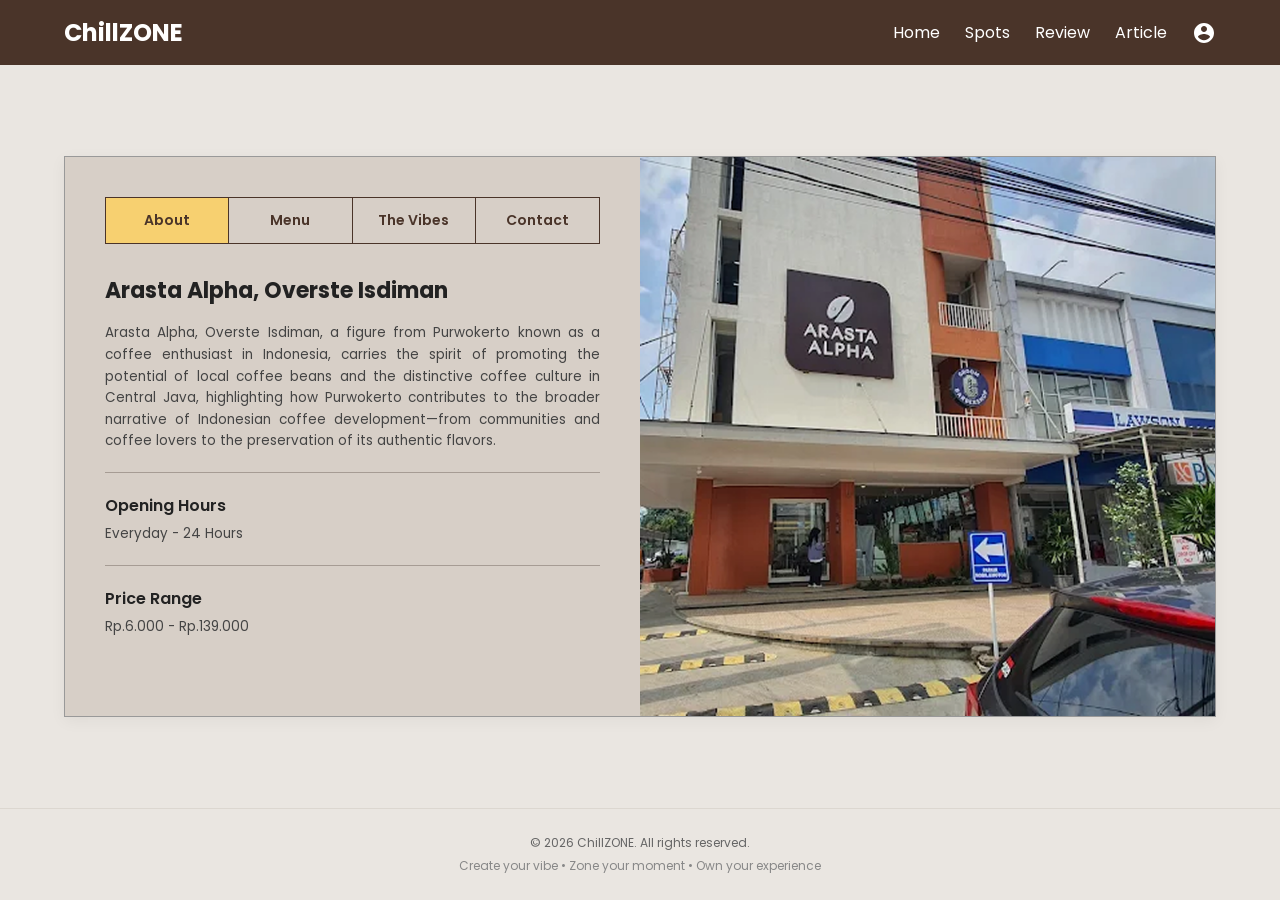
<file: Spot-detail/Arasta/index.html>
<!DOCTYPE html>
<html lang="id">
<head>
    <meta charset="UTF-8">
    <meta name="viewport" content="width=device-width, initial-scale=1.0">
    <title>ChillZONE - Arasta Alpha</title>
    <link rel="stylesheet" href="style.css">
    <link href="https://fonts.googleapis.com/css2?family=Poppins:wght@300;400;600;700&display=swap" rel="stylesheet">
</head>
<body>

    <header class="navbar">
        <div class="logo">ChillZONE</div>
        <nav class="nav-links">
            <a href="#">Home</a>
            <a href="#">Spots</a>
            <a href="#">Review</a>
            <a href="#">Article</a>
            <a href="#" class="profile-icon">
                <svg viewBox="0 0 24 24" width="24" height="24">
                    <path fill="currentColor" d="M12 2C6.48 2 2 6.48 2 12s4.48 10 10 10 10-4.48 10-10S17.52 2 12 2zm0 3c1.66 0 3 1.34 3 3s-1.34 3-3 3-3-1.34-3-3 1.34-3 3-3zm0 14.2c-2.5 0-4.71-1.28-6-3.22.03-1.99 4-3.08 6-3.08 1.99 0 5.97 1.09 6 3.08-1.29 1.94-3.5 3.22-6 3.22z"/>
                </svg>
            </a>
        </nav>
    </header>

    <main class="container">
        <div class="main-grid">
            
            <section class="detail-panel">
                <div class="tabs">
                    <button class="tab-btn active" data-target="about" data-image="img/about.png">About</button>
<button class="tab-btn" data-target="menu" data-image="img/MENU ARASTA ALPHA.png">Menu</button>
<button class="tab-btn" data-target="vibes" data-image="img/The Vibes.png">The Vibes</button>
<button class="tab-btn" data-target="contact" data-image="img/Contact.png">Contact</button>
                </div>

                <div class="info-content">
                    <div id="about" class="tab-content active">
                        <h2>Arasta Alpha, Overste Isdiman</h2>
                        <p class="description">
                            Arasta Alpha, Overste Isdiman, a figure from Purwokerto known as a coffee enthusiast in Indonesia, carries the spirit of promoting the potential of local coffee beans and the distinctive coffee culture in Central Java, highlighting how Purwokerto contributes to the broader narrative of Indonesian coffee development—from communities and coffee lovers to the preservation of its authentic flavors.
                        </p>
                        <hr class="divider">
                        <h3>Opening Hours</h3>
                        <p class="hours">Everyday - 24 Hours</p>
                        <hr class="divider">
                        <h3>Price Range</h3>
                        <p class="price">Rp.6.000 - Rp.139.000</p>
                    </div>

                    <div id="menu" class="tab-content">
                        <h2>Our Menu</h2>
                        <p class="description">Nikmati berbagai pilihan kopi nusantara berkualitas tinggi, minuman non-kopi segar, serta hidangan penutup yang lezat menemani hari Anda.</p>
                        <hr class="divider">
                        <h3>Signature Coffee</h3>
                        <p class="hours">Es Kopi Susu Arasta — Rp 18.000<br>Manual Brew (Local Beans) — Rp 22.000</p>
                        <hr class="divider">
                        <h3>Snacks & Dessert</h3>
                        <p class="price">Croissant Original — Rp 15.000<br>Platter Fries & Sausages — Rp 25.000</p>
                    </div>

                    <div id="vibes" class="tab-content">
                        <h2>The Vibes</h2>
                        <p class="description">Didesain khusus untuk memberikan kenyamanan maksimal bagi produktivitas maupun ruang bersantai Anda.</p>
                        <hr class="divider">
                        <h3>Fasilitas Tempat</h3>
                        <p class="hours">✔ Area Indoor Full AC & Estetik (Co-working friendly)<br>✔ Area Outdoor Semi-Terbuka yang Luas<br>✔ Koneksi Wi-Fi Super Cepat & Colokan di setiap meja.</p>
                    </div>

                    <div id="contact" class="tab-content">
                        <h2>Contact & Location</h2>
                        <h3>Location Address</h3>
                        <p class="address">
                            <a href="https://maps.google.com" target="_blank">Ruko Widodo, Jl. Overste Isdiman, Jatiwinangun, Purwokerto Lor, Kec. Purwokerto Tim., Kabupaten Banyumas, Jawa Tengah 53114</a>
                        </p>
                        <hr class="divider">
                        <h3>Social Media & Hubungi</h3>
                        <p class="hours">Instagram: @arasta.alpha<br>WhatsApp: +62 812-3456-7890</p>
                    </div>
                </div>
            </section>

            <section class="image-panel">
                <img id="panel-img" src="img/about.png" alt="Arasta Alpha Building">
            </section>

        </div>
    </main>

    <footer class="footer">
        <p>© 2026 ChillZONE. All rights reserved.</p>
        <p class="tagline">Create your vibe • Zone your moment • Own your experience</p>
    </footer>

    <script>
        const tabs = document.querySelectorAll('.tab-btn');
        const contents = document.querySelectorAll('.tab-content');
        const panelImg = document.getElementById('panel-img');

        tabs.forEach(tab => {
            tab.addEventListener('click', () => {
                // 1. Reset tombol active
                tabs.forEach(t => t.classList.remove('active'));
                tab.classList.add('active');
                
                // 2. Reset konten teks active
                contents.forEach(content => content.classList.remove('active'));

                // 3. Tampilkan konten teks yang sesuai
                const targetId = tab.getAttribute('data-target');
                document.getElementById(targetId).classList.add('active');

                // 4. Ubah gambar sesuai tombol yang diklik
                const newImageUrl = tab.getAttribute('data-image');
                if (newImageUrl) {
                    panelImg.setAttribute('src', newImageUrl);
                }
            });
        });
    </script>
</body>
</html>
</file>
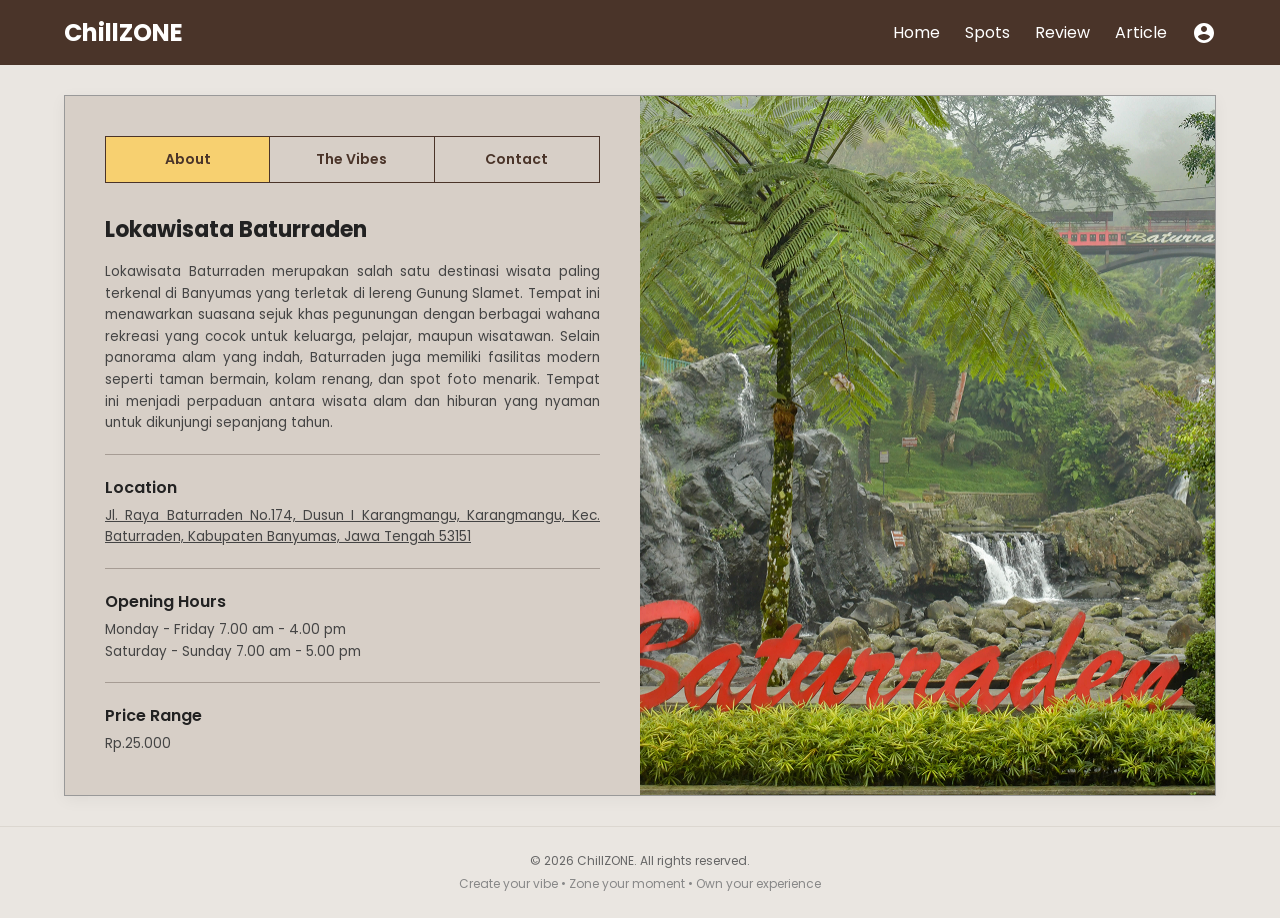
<file: Spot-detail/Baturaden/index.html>
<!DOCTYPE html>
<html lang="id">
<head>
    <meta charset="UTF-8">
    <meta name="viewport" content="width=device-width, initial-scale=1.0">
    <title>ChillZONE - Lokawisata Baturraden</title>
    <link rel="stylesheet" href="style.css">
    <link href="https://fonts.googleapis.com/css2?family=Poppins:wght@300;400;600;700&display=swap" rel="stylesheet">
</head>
<body>

    <header class="navbar">
        <div class="logo">ChillZONE</div>
        <nav class="nav-links">
            <a href="#">Home</a>
            <a href="#">Spots</a>
            <a href="#">Review</a>
            <a href="#">Article</a>
            <a href="#" class="profile-icon">
                <svg viewBox="0 0 24 24" width="24" height="24">
                    <path fill="currentColor" d="M12 2C6.48 2 2 6.48 2 12s4.48 10 10 10 10-4.48 10-10S17.52 2 12 2zm0 3c1.66 0 3 1.34 3 3s-1.34 3-3 3-3-1.34-3-3 1.34-3 3-3zm0 14.2c-2.5 0-4.71-1.28-6-3.22.03-1.99 4-3.08 6-3.08 1.99 0 5.97 1.09 6 3.08-1.29 1.94-3.5 3.22-6 3.22z"/>
                </svg>
            </a>
        </nav>
    </header>

    <main class="container">
        <div class="main-grid">
            
            <section class="detail-panel">
                <div class="tabs">
                    <button class="tab-btn active" data-target="about" data-image="img/About (3).png">About</button>
                    <button class="tab-btn" data-target="vibes" data-image="img/The Vibes (3).png">The Vibes</button>
                    <button class="tab-btn" data-target="contact" data-image="img/Contact (3).png">Contact</button>
                </div>

                <div class="info-content">
                    
                    <div id="about" class="tab-content active">
                        <h2>Lokawisata Baturraden</h2>
                        <p class="description">
                            Lokawisata Baturraden merupakan salah satu destinasi wisata paling terkenal di Banyumas yang terletak di lereng Gunung Slamet. Tempat ini menawarkan suasana sejuk khas pegunungan dengan berbagai wahana rekreasi yang cocok untuk keluarga, pelajar, maupun wisatawan. Selain panorama alam yang indah, Baturraden juga memiliki fasilitas modern seperti taman bermain, kolam renang, dan spot foto menarik. Tempat ini menjadi perpaduan antara wisata alam dan hiburan yang nyaman untuk dikunjungi sepanjang tahun.
                        </p>
                        <hr class="divider">
                        <h3>Location</h3>
                        <p class="address">
                            <a href="https://maps.google.com" target="_blank" style="color: inherit; text-decoration: underline;">Jl. Raya Baturraden No.174, Dusun I Karangmangu, Karangmangu, Kec. Baturraden, Kabupaten Banyumas, Jawa Tengah 53151</a>
                        </p>
                        <hr class="divider">
                        <h3>Opening Hours</h3>
                        <p class="hours">
                            Monday - Friday 7.00 am - 4.00 pm<br>
                            Saturday - Sunday 7.00 am - 5.00 pm
                        </p>
                        <hr class="divider">
                        <h3>Price Range</h3>
                        <p class="price">Rp.25.000</p>
                    </div>

                    <div id="vibes" class="tab-content">
                        <h2>Lokawisata Baturraden</h2>
                        <hr class="divider">
                        <ul class="facility-list" style="list-style: none; padding: 0; line-height: 1.8; font-size: 13.5px; color: #444;">
                            <li>• Area wisata alam dengan udara sejuk (kaki Gunung Slamet)</li>
                            <li>• Air terjun (Curug) & pemandangan alam</li>
                            <li>• Kolam renang & pemandian air panas</li>
                            <li>• Wahana permainan / taman rekreasi</li>
                            <li>• Spot foto (jembatan, taman, dll)</li>
                            <li>• Area parkir luas</li>
                            <li>• Mushola</li>
                            <li>• Toilet umum</li>
                            <li>• Warung makan / kantin</li>
                            <li>• Gazebo / tempat istirahat</li>
                            <li>• Akses jalan & jalur trekking</li>
                        </ul>
                        <hr class="divider">
                        <h3>Payment</h3>
                        <p class="price">
                            • Tunai<br>
                            • Non-tunai (di beberapa tempat)
                        </p>
                    </div>

                    <div id="contact" class="tab-content">
                        <h2>Lokawisata Baturraden</h2>
                        <hr class="divider">
                        
                        <div class="contact-list" style="display: flex; flex-direction: column; gap: 15px; margin-top: 15px;">
                            
                            <div style="display: flex; align-items: center; gap: 15px;">
                                <div style="background-color: #4a3429; width: 35px; height: 35px; border-radius: 50%; display: flex; justify-content: center; align-items: center; flex-shrink: 0;">
                                    <svg viewBox="0 0 24 24" width="18" height="18" fill="#fff">
                                        <path d="M20.01 15.38c-1.23 0-2.42-.2-3.53-.56a.977.977 0 0 0-1.01.24l-2.2 2.2c-2.83-1.44-5.15-3.75-6.59-6.59l2.2-2.21c.28-.26.36-.65.25-1A11.36 11.36 0 0 0 8.5 4c0-.55-.45-1-1-1H4c-.55 0-1 .45-1 1 0 9.39 7.61 17 17 17 .55 0 1-.45 1-1v-3.59c0-.55-.45-1-1-1z"/>
                                    </svg>
                                </div>
                                <span style="font-size: 13.5px; color: #444; text-decoration: underline;">+62 813-2811-1191</span>
                            </div>

                            <div style="display: flex; align-items: center; gap: 15px;">
                                <div style="background-color: #4a3429; width: 35px; height: 35px; border-radius: 50%; display: flex; justify-content: center; align-items: center; flex-shrink: 0;">
                                    <svg viewBox="0 0 24 24" width="18" height="18" fill="#fff">
                                        <path d="M7.8 2h8.4C19.4 2 22 4.6 22 7.8v8.4a5.8 5.8 0 0 1-5.8 5.8H7.8C4.6 22 2 19.4 2 16.2V7.8A5.8 5.8 0 0 1 7.8 2m-.2 2A3.6 3.6 0 0 0 7.6 20h8.8a3.6 3.6 0 0 0 3.6-3.6V7.6A3.6 3.6 0 0 0 16.4 4H7.6m4.4 3a5 5 0 0 1 5 5 5 5 0 0 1-5 5 5 5 0 0 1-5-5 5 5 0 0 1 5-5m0 2a3 3 0 0 0-3 3 3 3 0 0 0 3 3 3 3 0 0 0 3-3 3 3 0 0 0-3-3m4.75-.75a1.25 1.25 0 1 1 0 2.5 1.25 1.25 0 0 1 0-2.5z"/>
                                    </svg>
                                </div>
                                <span style="font-size: 13.5px; color: #444; text-decoration: underline;">@lokawisata_baturraden</span>
                            </div>

                            <div style="display: flex; align-items: center; gap: 15px;">
                                <div style="background-color: #4a3429; width: 35px; height: 35px; border-radius: 50%; display: flex; justify-content: center; align-items: center; flex-shrink: 0;">
                                    <svg viewBox="0 0 24 24" width="18" height="18" fill="#fff">
                                        <path d="M12 2C8.13 2 5 5.13 5 9c0 5.25 7 13 7 13s7-7.75 7-13c0-3.87-3.13-7-7-7zm0 9.5a2.5 2.5 0 1 1 0-5 2.5 2.5 0 0 1 0 5z"/>
                                    </svg>
                                </div>
                                <span style="font-size: 13.5px; color: #444; text-decoration: underline;">Baturraden</span>
                            </div>

                        </div>
                    </div>

                </div>
            </section>

            <section class="image-panel">
                <img id="panel-img" src="img/About (3).png" alt="Lokawisata Baturraden">
            </section>

        </div>
    </main>

    <footer class="footer">
        <p>© 2026 ChillZONE. All rights reserved.</p>
        <p class="tagline">Create your vibe • Zone your moment • Own your experience</p>
    </footer>

    <script>
        const tabs = document.querySelectorAll('.tab-btn');
        const contents = document.querySelectorAll('.tab-content');
        const panelImg = document.getElementById('panel-img');

        tabs.forEach(tab => {
            tab.addEventListener('click', () => {
                // 1. Reset status aktif tombol
                tabs.forEach(t => t.classList.remove('active'));
                tab.classList.add('active');

                // 2. Reset status aktif konten teks
                contents.forEach(content => content.classList.remove('active'));
                const targetId = tab.getAttribute('data-target');
                document.getElementById(targetId).classList.add('active');

                // 3. Ganti gambar secara dinamis
                const newImageUrl = tab.getAttribute('data-image');
                if (newImageUrl) {
                    panelImg.setAttribute('src', newImageUrl);
                }
            });
        });
    </script>
</body>
</html>
</file>
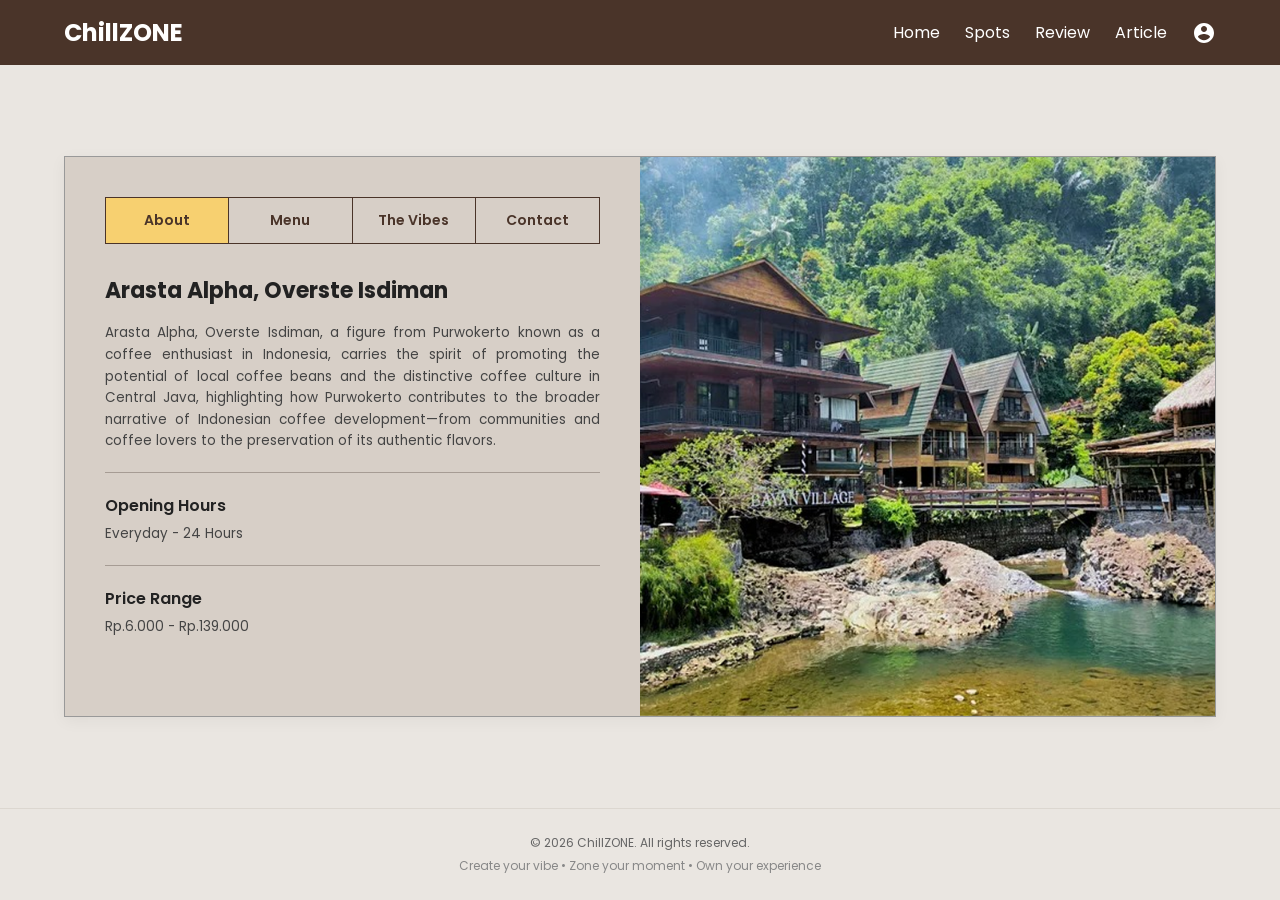
<file: Spot-detail/Bayan/index.html>
<!DOCTYPE html>
<html lang="id">
<head>
    <meta charset="UTF-8">
    <meta name="viewport" content="width=device-width, initial-scale=1.0">
    <title>ChillZONE - Arasta Alpha</title>
    <link rel="stylesheet" href="style.css">
    <link href="https://fonts.googleapis.com/css2?family=Poppins:wght@300;400;600;700&display=swap" rel="stylesheet">
</head>
<body>

    <header class="navbar">
        <div class="logo">ChillZONE</div>
        <nav class="nav-links">
            <a href="#">Home</a>
            <a href="#">Spots</a>
            <a href="#">Review</a>
            <a href="#">Article</a>
            <a href="#" class="profile-icon">
                <svg viewBox="0 0 24 24" width="24" height="24">
                    <path fill="currentColor" d="M12 2C6.48 2 2 6.48 2 12s4.48 10 10 10 10-4.48 10-10S17.52 2 12 2zm0 3c1.66 0 3 1.34 3 3s-1.34 3-3 3-3-1.34-3-3 1.34-3 3-3zm0 14.2c-2.5 0-4.71-1.28-6-3.22.03-1.99 4-3.08 6-3.08 1.99 0 5.97 1.09 6 3.08-1.29 1.94-3.5 3.22-6 3.22z"/>
                </svg>
            </a>
        </nav>
    </header>

    <main class="container">
        <div class="main-grid">
            
            <section class="detail-panel">
                <div class="tabs">
                    <button class="tab-btn active" data-target="about" data-image="img/About (2).png">About</button>
                    <button class="tab-btn" data-target="menu" data-image="img/MENU BAYAN CAFE.png">Menu</button>
                    <button class="tab-btn" data-target="vibes" data-image="img/The Vibes (2).png">The Vibes</button>
                    <button class="tab-btn" data-target="contact" data-image="img/Contact (2).png">Contact</button>
                </div>

                <div class="info-content">
                    
                    <div id="about" class="tab-content active">
                        <h2>Arasta Alpha, Overste Isdiman</h2>
                        <p class="description">
                            Arasta Alpha, Overste Isdiman, a figure from Purwokerto known as a coffee enthusiast in Indonesia, carries the spirit of promoting the potential of local coffee beans and the distinctive coffee culture in Central Java, highlighting how Purwokerto contributes to the broader narrative of Indonesian coffee development—from communities and coffee lovers to the preservation of its authentic flavors.
                        </p>
                        <hr class="divider">
                        <h3>Opening Hours</h3>
                        <p class="hours">Everyday - 24 Hours</p>
                        <hr class="divider">
                        <h3>Price Range</h3>
                        <p class="price">Rp.6.000 - Rp.139.000</p>
                    </div>

                    <div id="menu" class="tab-content">
                        <h2>Our Menu</h2>
                        <p class="description">Nikmati berbagai pilihan kopi nusantara berkualitas tinggi, minuman non-kopi segar, serta hidangan penutup yang lezat menemani hari Anda.</p>
                        <hr class="divider">
                        <h3>Signature Coffee</h3>
                        <p class="hours">Es Kopi Susu Arasta — Rp 18.000<br>Manual Brew (Local Beans) — Rp 22.000</p>
                        <hr class="divider">
                        <h3>Snacks & Dessert</h3>
                        <p class="price">Croissant Original — Rp 15.000<br>Platter Fries & Sausages — Rp 25.000</p>
                    </div>

                    <div id="vibes" class="tab-content">
                        <h2>The Vibes</h2>
                        <p class="description">Didesain khusus untuk memberikan kenyamanan maksimal bagi produktivitas maupun ruang bersantai Anda.</p>
                        <hr class="divider">
                        <h3>Fasilitas Tempat</h3>
                        <p class="hours">✔ Area Indoor Full AC & Estetik (Co-working friendly)<br>✔ Area Outdoor Semi-Terbuka yang Luas<br>✔ Koneksi Wi-Fi Super Cepat & Colokan di setiap meja.</p>
                    </div>

                    <div id="contact" class="tab-content">
                        <h2>Contact & Location</h2>
                        <h3>Location Address</h3>
                        <p class="address">
                            <a href="https://maps.google.com" target="_blank">Ruko Widodo, Jl. Overste Isdiman, Jatiwinangun, Purwokerto Lor, Kec. Purwokerto Tim., Kabupaten Banyumas, Jawa Tengah 53114</a>
                        </p>
                        <hr class="divider">
                        <h3>Social Media & Hubungi</h3>
                        <p class="hours">Instagram: @arasta.alpha<br>WhatsApp: +62 812-3456-7890</p>
                    </div>

                </div>
            </section>

            <section class="image-panel">
                <img id="panel-img" src="img/About (2).png" alt="Arasta Alpha Building">
            </section>

        </div>
    </main>

    <footer class="footer">
        <p>© 2026 ChillZONE. All rights reserved.</p>
        <p class="tagline">Create your vibe • Zone your moment • Own your experience</p>
    </footer>

    <script>
        const tabs = document.querySelectorAll('.tab-btn');
        const contents = document.querySelectorAll('.tab-content');
        const panelImg = document.getElementById('panel-img');

        tabs.forEach(tab => {
            tab.addEventListener('click', () => {
                // 1. Hapus kelas 'active' dari semua tombol tab
                tabs.forEach(t => t.classList.remove('active'));
                
                // 2. Tambahkan kelas 'active' ke tombol yang sedang diklik
                tab.classList.add('active');

                // 3. Sembunyikan semua isi konten tab
                contents.forEach(content => content.classList.remove('active'));

                // 4. Tampilkan konten yang sesuai dengan atribut data-target tombol
                const targetId = tab.getAttribute('data-target');
                document.getElementById(targetId).classList.add('active');

                // 5. Ubah gambar sesuai dengan atribut data-image dari tab yang diklik
                const newImageUrl = tab.getAttribute('data-image');
                if (newImageUrl) {
                    panelImg.setAttribute('src', newImageUrl);
                }
            });
        });
    </script>
</body>
</html>
</file>
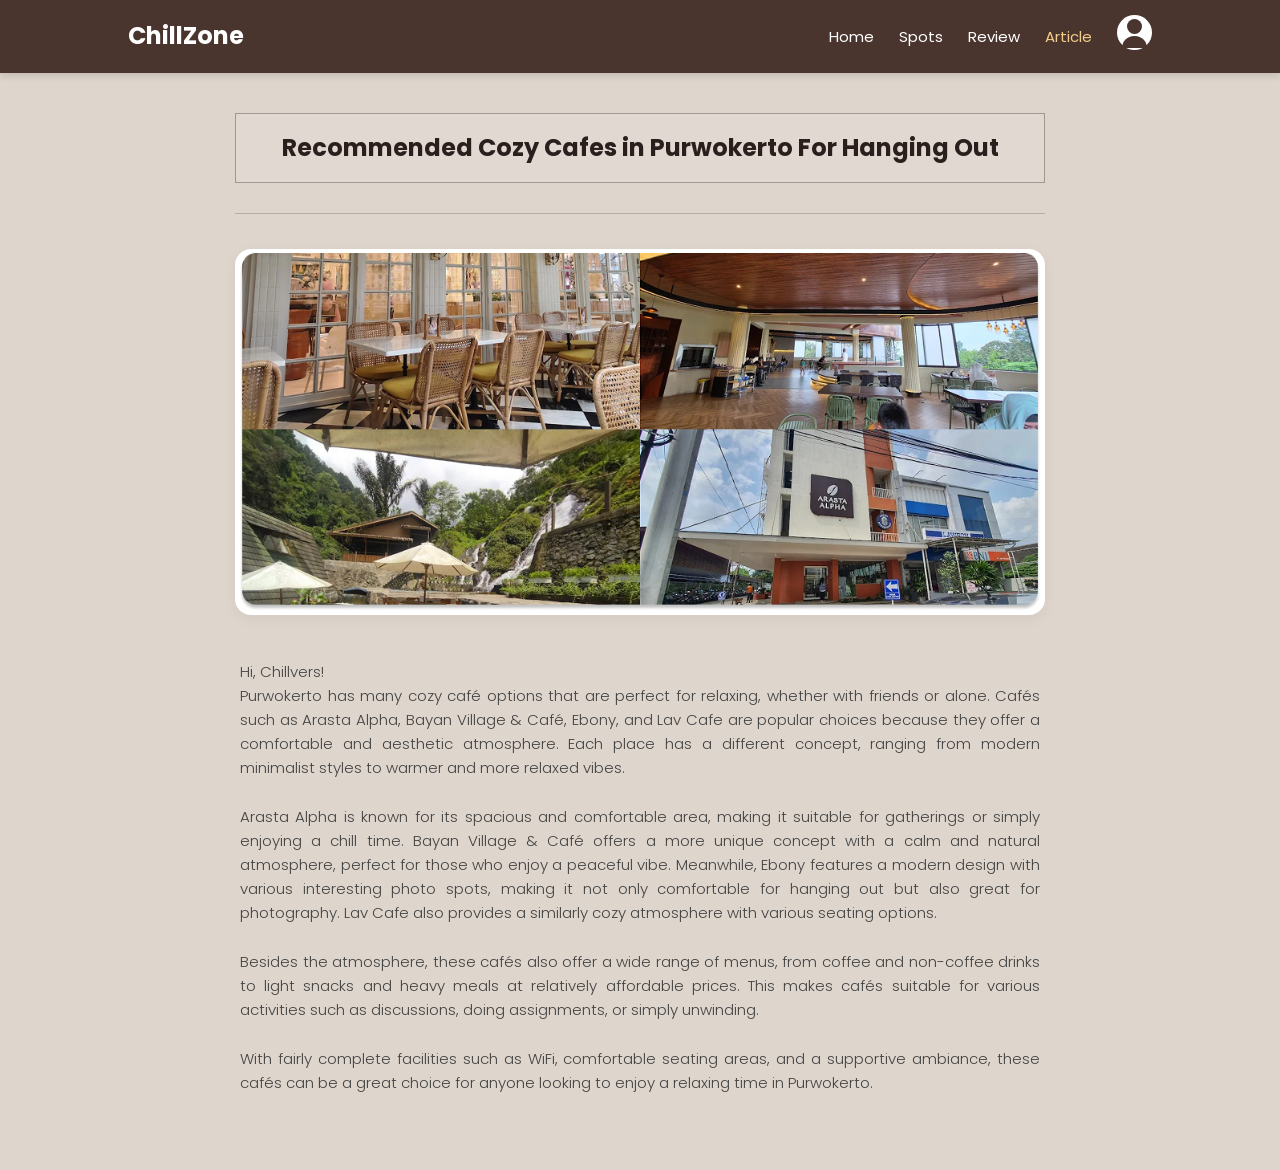
<file: Article/article_1.html>
<!DOCTYPE html>
<html lang="id">
<head>
    <meta charset="UTF-8">
    <meta name="viewport" content="width=device-width, initial-scale=1.0">
    <title>ChillZone - Recommended Cozy Cafes in Purwokerto</title>
    <link href="https://fonts.googleapis.com/css2?family=Poppins:wght@300;400;600;700&display=swap" rel="stylesheet">
    <style>
        * {
            margin: 0;
            padding: 0;
            box-sizing: border-box;
            font-family: 'Poppins', sans-serif;
        }

        body {
            background-color: #ded5cc; /* Warna latar belakang krem sesuai gambar */
            color: #333333;
            line-height: 1.6;
        }

        /* --- NAVBAR STYLING --- */
        header {
            background-color: #4a342e; /* Warna cokelat tua khas ChillZone */
            padding: 15px 10%;
            display: flex;
            justify-content: space-between;
            align-items: center;
            position: sticky;
            top: 0;
            z-index: 1000;
            box-shadow: 0 4px 6px rgba(0,0,0,0.1);
        }

        .logo {
            color: #ffffff;
            font-size: 24px;
            font-weight: 700;
        }

        nav ul {
            list-style: none;
            display: flex;
            gap: 25px;
            align-items: center;
        }

        nav ul li a {
            color: #ffffff;
            text-decoration: none;
            font-size: 15px;
            font-weight: 400;
            transition: color 0.3s;
        }

        nav ul li a:hover, nav ul li a.active {
            color: #f3cd8b; /* Warna sorotan kuning/emas untuk menu aktif */
        }

        .profile-icon {
            width: 35px;
            height: 35px;
            background-color: #ffffff;
            border-radius: 50%;
            display: inline-block;
            cursor: pointer;
            position: relative;
        }

        /* Siluet simpel untuk icon profil */
        .profile-icon::before {
            content: '';
            position: absolute;
            width: 15px;
            height: 15px;
            background: #4a342e;
            border-radius: 50%;
            top: 4px;
            left: 10px;
        }
        .profile-icon::after {
            content: '';
            position: absolute;
            width: 25px;
            height: 12px;
            background: #4a342e;
            border-radius: 15px 15px 0 0;
            bottom: 2px;
            left: 5px;
        }

        /* --- MAIN CONTENT CONTAINER --- */
        .container {
            max-width: 850px;
            margin: 40px auto;
            padding: 0 20px;
        }

        /* --- TITLE STYLING --- */
        .title-container {
            border: 1px solid #a3968e;
            padding: 15px;
            text-align: center;
            margin-bottom: 30px;
            background-color: rgba(255, 255, 255, 0.1);
        }

        .title-container h1 {
            font-size: 24px;
            color: #2b1f1d;
            font-weight: 700;
        }

        /* --- IMAGE GALLERY (Disesuaikan untuk 1 Gambar Utuh) --- */
        .image-gallery {
            width: 100%;
            background-color: #ffffff;
            padding: 4px;
            border-radius: 16px; /* Sudut melengkung rapi */
            overflow: hidden;
            box-shadow: 0 4px 15px rgba(0,0,0,0.05);
            margin-bottom: 35px;
        }

        .image-gallery img {
            width: 100%;
            height: auto; /* Agar tinggi menyesuaikan proporsi gambar hasil edit kamu */
            max-height: 450px; /* Batas tinggi maksimal supaya tidak terlalu memanjang */
            object-fit: cover; 
            display: block;
            border-radius: 12px; /* Melengkung di bagian dalam */
        }

        /* --- ARTICLE TEXT STYLING --- */
        .article-content {
            background-color: transparent;
            padding: 10px 5px;
        }

        .article-content p {
            margin-bottom: 25px;
            font-size: 15px;
            color: #444444;
            text-align: justify;
            font-weight: 300;
        }

        /* Responsive untuk Handphone / Tablet */
        @media (max-width: 600px) {
            header {
                padding: 15px 5%;
            }
            nav ul {
                gap: 12px;
            }
            nav ul li a {
                font-size: 13px;
            }
            .title-container h1 {
                font-size: 18px;
            }
        }
    </style>
</head>
<body>

    <header>
        <div class="logo">ChillZone</div>
        <nav>
            <ul>
                <li><a href="#">Home</a></li>
                <li><a href="#">Spots</a></li>
                <li><a href="#">Review</a></li>
                <li><a href="#" class="active">Article</a></li>
                <li><div class="profile-icon"></div></li>
            </ul>
        </nav>
    </header>

    <div class="container">
        
        <div class="title-container">
            <h1>Recommended Cozy Cafes in Purwokerto For Hanging Out</h1>
        </div>

        <hr style="border: 0; border-top: 1px solid #b8aba0; margin-bottom: 35px;">

        <div class="image-gallery">
            <img src="img/artikel 1.png" alt="Cozy Cafes in Purwokerto">
        </div>

        <div class="article-content">
            <p>Hi, Chillvers!<br>
            Purwokerto has many cozy café options that are perfect for relaxing, whether with friends or alone. Cafés such as Arasta Alpha, Bayan Village & Café, Ebony, and Lav Cafe are popular choices because they offer a comfortable and aesthetic atmosphere. Each place has a different concept, ranging from modern minimalist styles to warmer and more relaxed vibes.</p>

            <p>Arasta Alpha is known for its spacious and comfortable area, making it suitable for gatherings or simply enjoying a chill time. Bayan Village & Café offers a more unique concept with a calm and natural atmosphere, perfect for those who enjoy a peaceful vibe. Meanwhile, Ebony features a modern design with various interesting photo spots, making it not only comfortable for hanging out but also great for photography. Lav Cafe also provides a similarly cozy atmosphere with various seating options.</p>

            <p>Besides the atmosphere, these cafés also offer a wide range of menus, from coffee and non-coffee drinks to light snacks and heavy meals at relatively affordable prices. This makes cafés suitable for various activities such as discussions, doing assignments, or simply unwinding.</p>

            <p>With fairly complete facilities such as WiFi, comfortable seating areas, and a supportive ambiance, these cafés can be a great choice for anyone looking to enjoy a relaxing time in Purwokerto.</p>
        </div>

    </div>

</body>
</html>
</file>
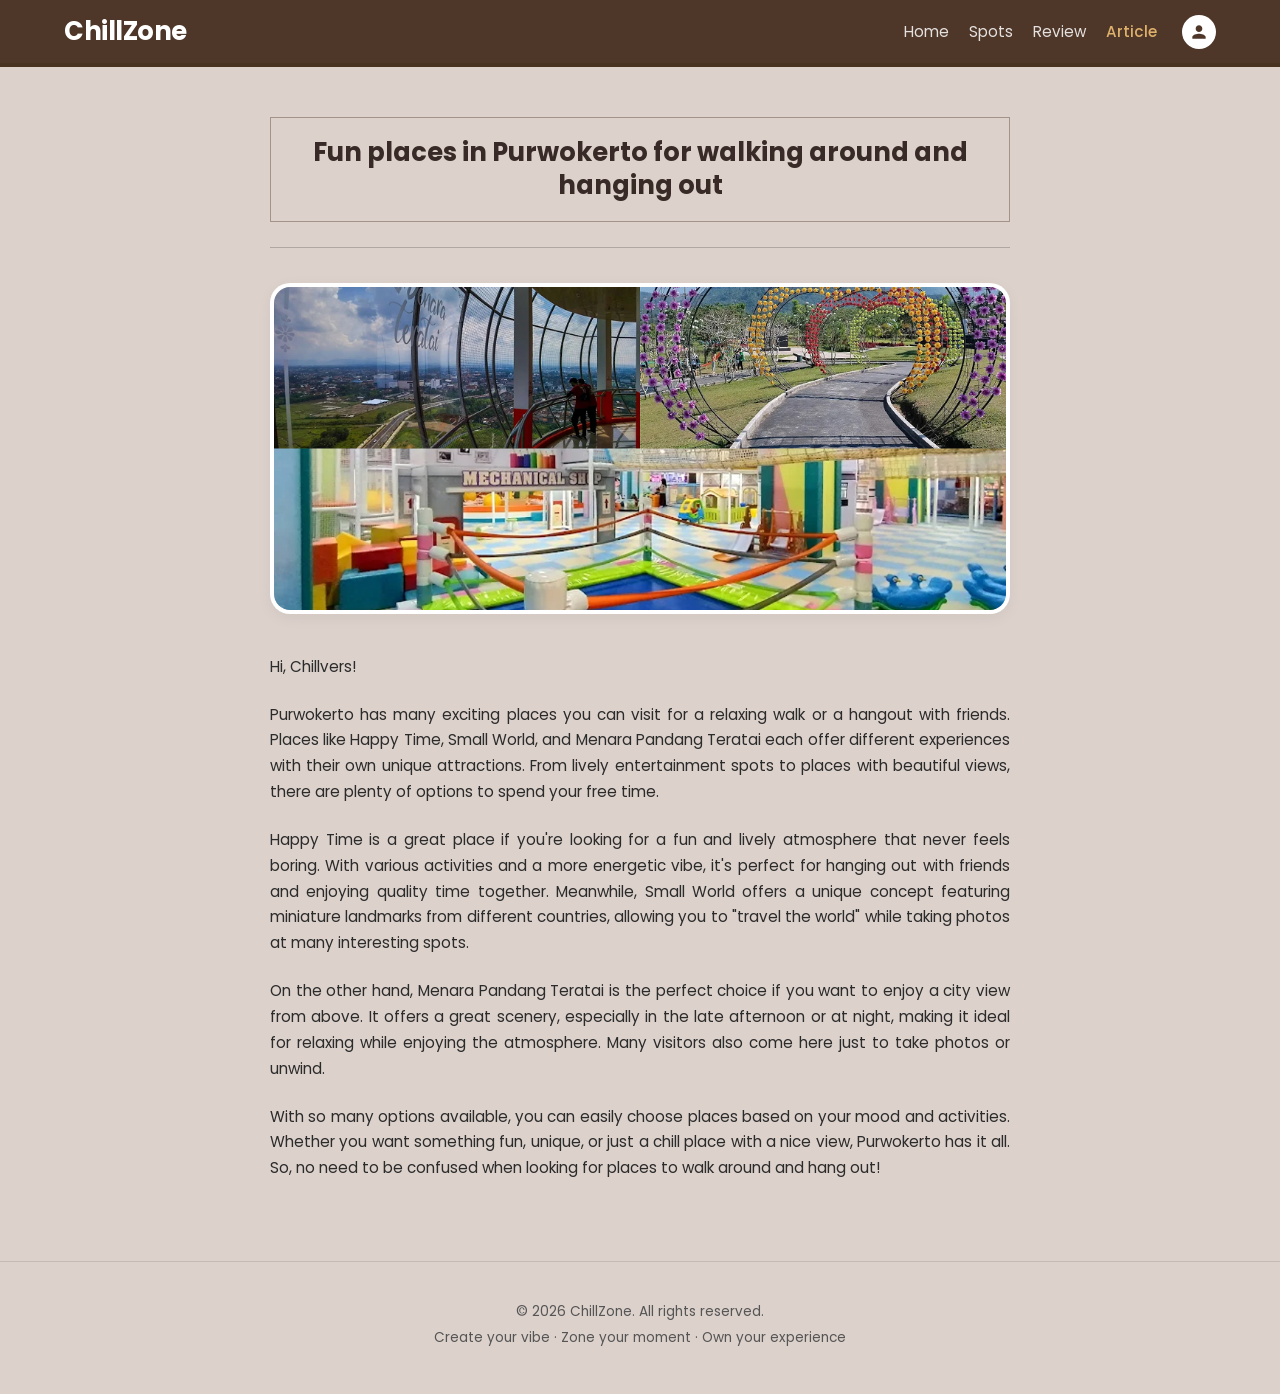
<file: Article/article_2.html>
<!DOCTYPE html>
<html lang="en">
<head>
  <meta charset="UTF-8">
  <meta name="viewport" content="width=device-width, initial-scale=1.0">
  <title>ChillZone - Fun places in Purwokerto for walking around and hanging out</title>
  
  <link href="https://fonts.googleapis.com/css2?family=Poppins:wght@300;400;500;600;700&display=swap" rel="stylesheet">
  
  <style>
    /* ================= BASE STYLES ================= */
    * {
      margin: 0;
      padding: 0;
      box-sizing: border-box;
    }

    body {
      font-family: 'Poppins', sans-serif;
      background-color: #dcd1cb; /* Warna krem/nude pastel sesuai gambar */
      color: #333333;
    }

    /* ================= NAVBAR (COKELAT GELAP) ================= */
    .navbar {
      background-color: #4e3629; /* Warna cokelat tua khas ChillZone */
      width: 100%;
      position: relative;
    }

    .nav-inner {
      max-width: 1200px;
      margin: 0 auto;
      display: flex;
      justify-content: space-between;
      align-items: center;
      padding: 12px 24px;
    }

    .logo {
      color: #ffffff;
      font-size: 1.6rem;
      font-weight: 700;
      letter-spacing: -0.5px;
    }

    .menu {
      display: flex;
      align-items: center;
      gap: 20px;
      margin-left: auto;
      margin-right: 25px;
    }

    .menu a {
      color: #ffffff;
      text-decoration: none;
      font-size: 0.95rem;
      font-weight: 400;
      opacity: 0.85;
      transition: opacity 0.2s;
    }

    .menu a:hover {
      opacity: 1;
    }

    /* Status Aktif untuk Menu Article (Warna Kuning/Emas Pastel sesuai Gambar) */
    .menu a.active {
      color: #dfb16c; 
      font-weight: 500;
      opacity: 1;
    }

    /* Ikon Profil Bulat Putih */
    .profile-container {
      display: flex;
      align-items: center;
    }

    .profile-icon {
      width: 34px;
      height: 34px;
      background-color: #ffffff;
      border-radius: 50%;
      display: flex;
      justify-content: center;
      align-items: center;
      color: #4e3629;
    }

    /* Garis Aksen Biru di Bawah Navbar */
    .nav-blue-line {
      width: 100%;
      height: 4px;
      background-color: #44301a97; /* Aksen biru sesuai potongan gambar */
    }

    /* ================= MAIN CONTENT LAYOUT ================= */
    .article-container {
      max-width: 800px; /* Layout terpusat di tengah */
      margin: 50px auto;
      padding: 0 30px;
    }

    /* KOTAK JUDUL (BORDER TIPIS) */
    .article-header-box {
      border: 1px solid rgba(78, 54, 41, 0.4);
      padding: 18px 20px;
      text-align: center;
      background-color: transparent;
      margin-bottom: 25px;
    }

    .article-header-box h2 {
      margin: 0;
      font-size: 1.6rem;
      font-weight: 700;
      color: #382b27;
      line-height: 1.3;
    }

    /* GARIS TIPIS DI BAWAH KOTAK JUDUL */
    .header-divider {
      border: none;
      border-top: 1px solid rgba(0, 0, 0, 0.2);
      margin-bottom: 35px;
      width: 100%;
    }

    /* ================= IMAGE GALLERY (Disesuaikan untuk 1 File Kolase Jadi) ================= */
    .image-gallery-grid-v2 {
      width: 100%;
      background-color: #ffffff;
      padding: 4px;
      border-radius: 20px; /* Membuat sudut luar melengkung rapi */
      overflow: hidden; /* Memotong gambar agar ikut melengkung */
      box-shadow: 0 4px 15px rgba(0,0,0,0.05);
      margin-bottom: 40px;
    }

    .image-gallery-grid-v2 img {
      width: 100%;
      height: auto; /* Ketinggian otomatis mengikuti proporsi edit gambar kamu */
      max-height: 480px; /* Batasan tinggi maksimal agar tetap proporsional */
      object-fit: cover;
      display: block;
      border-radius: 16px; /* Melengkung di area dalam */
    }

    /* ================= TEXT CONTENT TYPOGRAPHY ================= */
    .article-content {
      line-height: 1.7;
      font-size: 0.95rem;
      color: #2b2b2b;
      text-align: justify; /* Rata kanan-kiri sesuai gambar */
    }

    .article-content p {
      margin-top: 0;
      margin-bottom: 22px; /* Jarak antar paragraf */
      font-weight: 400;
    }

    /* ================= FOOTER ================= */
    footer {
      text-align: center;
      padding: 40px 20px;
      margin-top: 80px;
      border-top: 1px solid rgba(0, 0, 0, 0.1);
      font-size: 0.85rem;
      color: #555555;
    }

    footer p {
      margin-bottom: 6px;
    }

    /* ================= RESPONSIVE DESIGN (HP) ================= */
    @media (max-width: 650px) {
      .nav-inner {
        padding: 12px 15px;
      }
      .logo {
        font-size: 1.3rem;
      }
      .menu {
        gap: 12px;
        margin-right: 12px;
      }
      .menu a {
        font-size: 0.85rem;
      }
      .article-container {
        margin: 25px auto;
        padding: 0 15px;
      }
      .article-header-box {
        padding: 12px;
      }
      .article-header-box h2 {
        font-size: 1.25rem;
      }
      .image-gallery-grid-v2 {
        border-radius: 12px;
      }
      .article-content {
        text-align: left; /* Rata kiri di handphone agar lebih nyaman dibaca */
      }
    }
  </style>
</head>
<body>

  <header class="navbar">
    <div class="nav-inner">
      <div class="logo">ChillZone</div>

      <nav class="menu">
        <a href="#">Home</a>
        <a href="#">Spots</a>
        <a href="#">Review</a>
        <a href="#" class="active">Article</a> 
      </nav>

      <div class="profile-container">
        <div class="profile-icon">
          <svg viewBox="0 0 24 24" width="20" height="20">
            <path fill="currentColor" d="M12 12c2.21 0 4-1.79 4-4s-1.79-4-4-4-4 1.79-4 4 1.79 4 4 4zm0 2c-2.67 0-8 1.34-8 4v2h16v-2c0-2.66-5.33-4-8-4z"/>
          </svg>
        </div>
      </div>
    </div>
    <div class="nav-blue-line"></div>
  </header>

  <main class="article-container">
    
    <div class="article-header-box">
      <h2>Fun places in Purwokerto for walking around and hanging out</h2>
    </div>

    <hr class="header-divider">

    <div class="image-gallery-grid-v2">
      <img src="img/artikel 2.png" alt="Fun places in Purwokerto">
    </div>

    <article class="article-content">
      <p>Hi, Chillvers!</p>
      
      <p>Purwokerto has many exciting places you can visit for a relaxing walk or a hangout with friends. Places like Happy Time, Small World, and Menara Pandang Teratai each offer different experiences with their own unique attractions. From lively entertainment spots to places with beautiful views, there are plenty of options to spend your free time.</p>

      <p>Happy Time is a great place if you're looking for a fun and lively atmosphere that never feels boring. With various activities and a more energetic vibe, it's perfect for hanging out with friends and enjoying quality time together. Meanwhile, Small World offers a unique concept featuring miniature landmarks from different countries, allowing you to "travel the world" while taking photos at many interesting spots.</p>

      <p>On the other hand, Menara Pandang Teratai is the perfect choice if you want to enjoy a city view from above. It offers a great scenery, especially in the late afternoon or at night, making it ideal for relaxing while enjoying the atmosphere. Many visitors also come here just to take photos or unwind.</p>

      <p>With so many options available, you can easily choose places based on your mood and activities. Whether you want something fun, unique, or just a chill place with a nice view, Purwokerto has it all. So, no need to be confused when looking for places to walk around and hang out!</p>
    </article>

  </main>

  <footer>
    <p>© 2026 ChillZone. All rights reserved.</p>
    <p>Create your vibe · Zone your moment · Own your experience</p>
  </footer>

</body>
</html>
</file>
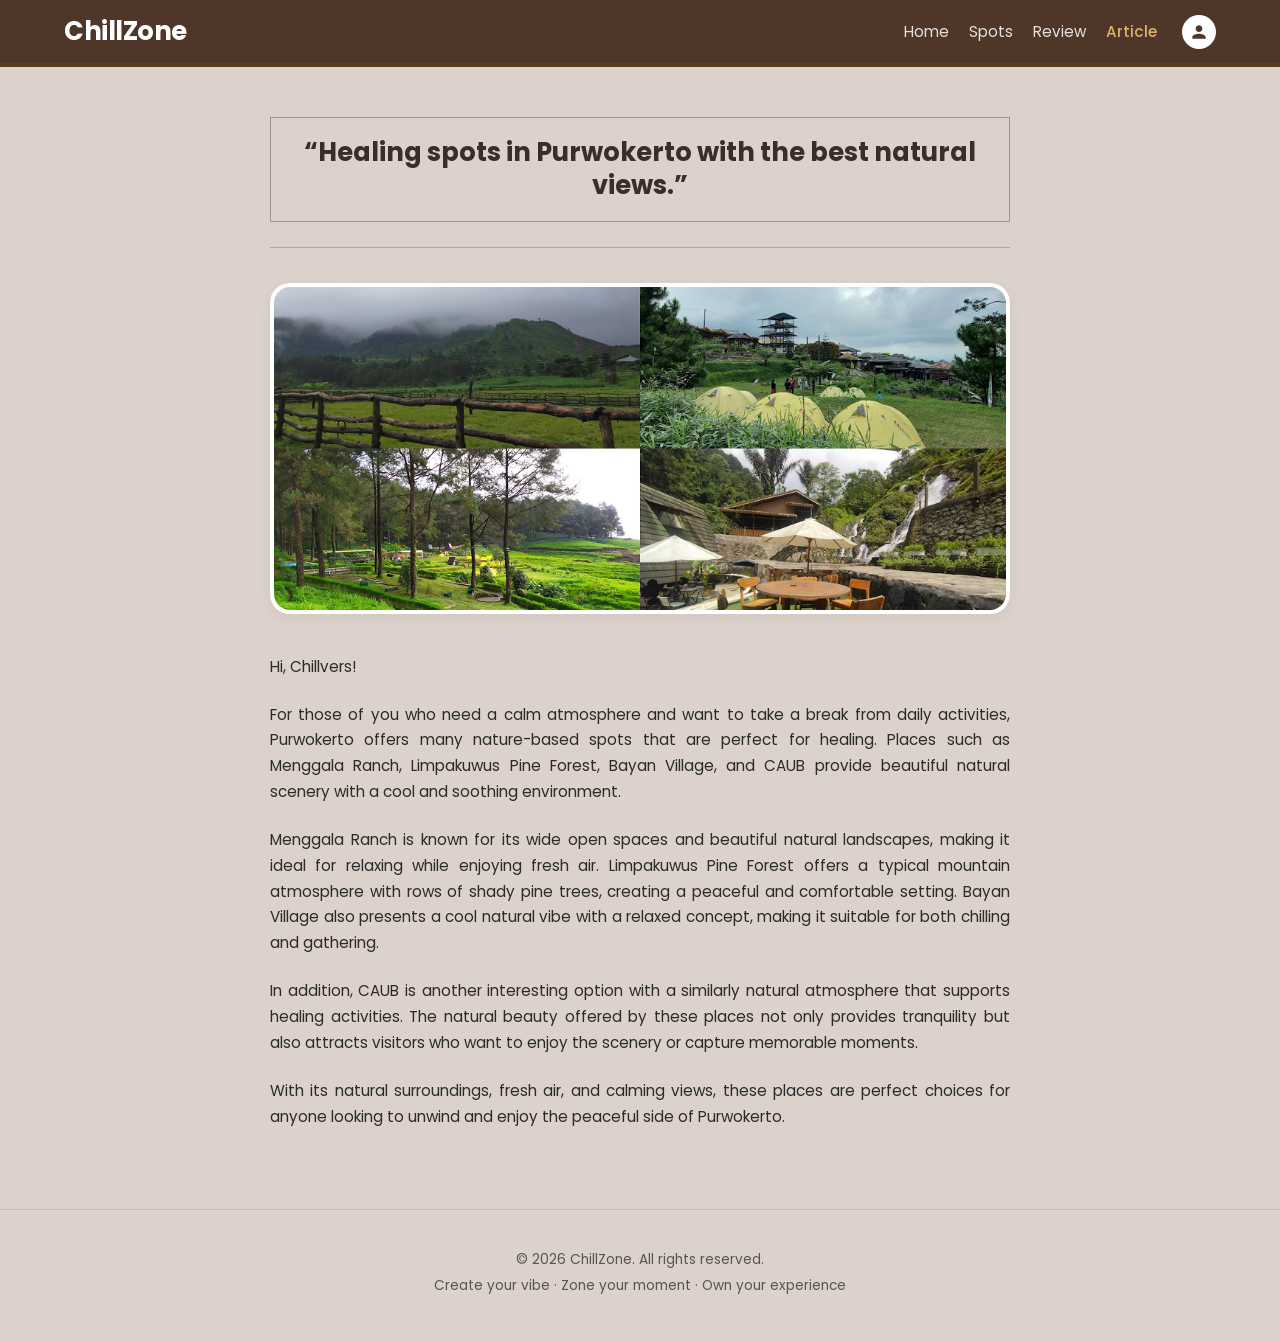
<file: Article/article_3.html>
<!DOCTYPE html>
<html lang="en">
<head>
  <meta charset="UTF-8">
  <meta name="viewport" content="width=device-width, initial-scale=1.0">
  <title>ChillZone - Healing spots in Purwokerto with the best natural views.</title>
  
  <link href="https://fonts.googleapis.com/css2?family=Poppins:wght@300;400;500;600;700&display=swap" rel="stylesheet">
  
  <style>
    /* ================= BASE STYLES ================= */
    * {
      margin: 0;
      padding: 0;
      box-sizing: border-box;
    }

    body {
      font-family: 'Poppins', sans-serif;
      background-color: #dcd1cb; /* Warna krem pastel sesuai mockup */
      color: #333333;
    }

    /* ================= NAVBAR (COKELAT GELAP) ================= */
    .navbar {
      background-color: #4e3629; /* Warna cokelat tua ChillZone */
      width: 100%;
      position: relative;
    }

    .nav-inner {
      max-width: 1200px;
      margin: 0 auto;
      display: flex;
      justify-content: space-between;
      align-items: center;
      padding: 12px 24px;
    }

    .logo {
      color: #ffffff;
      font-size: 1.6rem;
      font-weight: 700;
      letter-spacing: -0.5px;
    }

    .menu {
      display: flex;
      align-items: center;
      gap: 20px;
      margin-left: auto;
      margin-right: 25px;
    }

    .menu a {
      color: #ffffff;
      text-decoration: none;
      font-size: 0.95rem;
      font-weight: 400;
      opacity: 0.85;
      transition: opacity 0.2s;
    }

    .menu a:hover {
      opacity: 1;
    }

    /* Menu Aktif Warna Emas/Kuning Pastel */
    .menu a.active {
      color: #dfb16c; 
      font-weight: 500;
      opacity: 1;
    }

    .profile-container {
      display: flex;
      align-items: center;
    }

    .profile-icon {
      width: 34px;
      height: 34px;
      background-color: #ffffff;
      border-radius: 50%;
      display: flex;
      justify-content: center;
      align-items: center;
      color: #4e3629;
    }

    /* Garis Biru di Bawah Navbar */
    .nav-blue-line {
      width: 100%;
      height: 4px;
      background-color: #573d25;
    }

    /* ================= MAIN CONTENT LAYOUT ================= */
    .article-container {
      max-width: 800px; /* Layout terpusat tengah */
      margin: 50px auto;
      padding: 0 30px;
    }

    /* KOTAK JUDUL DENGAN TANDA KUTIP */
    .article-header-box {
      border: 1px solid rgba(78, 54, 41, 0.4);
      padding: 18px 20px;
      text-align: center;
      background-color: transparent;
      margin-bottom: 25px;
    }

    .article-header-box h2 {
      margin: 0;
      font-size: 1.6rem;
      font-weight: 700;
      color: #3a2e2b;
      line-height: 1.3;
    }

    /* GARIS TIPIS PEMBATAS */
    .header-divider {
      border: none;
      border-top: 1px solid rgba(0, 0, 0, 0.2);
      margin-bottom: 35px;
      width: 100%;
    }

    /* ================= IMAGE GALLERY (Disesuaikan untuk 1 File Kolase Jadi) ================= */
    .image-gallery-grid {
      width: 100%;
      background-color: #ffffff;
      padding: 4px;
      border-radius: 20px; /* Kelengkungan sudut luar kolase */
      overflow: hidden;
      box-shadow: 0 4px 15px rgba(0,0,0,0.05);
      margin-bottom: 40px;
    }

    .image-gallery-grid img {
      width: 100%;
      height: auto; /* Ketinggian otomatis mengikuti proporsi edit gambar kamu */
      max-height: 450px; /* Batasan tinggi maksimal agar tetap proporsional */
      object-fit: cover; /* Mencegah gambar gepeng */
      display: block;
      border-radius: 16px; /* Melengkung di area dalam */
    }

    /* ================= TEXT CONTENT TYPOGRAPHY ================= */
    .article-content {
      line-height: 1.7;
      font-size: 0.95rem;
      color: #2b2b2b;
      text-align: justify; /* Rata kanan-kiri sesuai gambar mockup */
    }

    .article-content p {
      margin-top: 0;
      margin-bottom: 22px; /* Jarak proporsional antar paragraf */
      font-weight: 400;
    }

    /* ================= FOOTER ================= */
    footer {
      text-align: center;
      padding: 40px 20px;
      margin-top: 80px;
      border-top: 1px solid rgba(0, 0, 0, 0.1);
      font-size: 0.85rem;
      color: #555555;
    }

    footer p {
      margin-bottom: 6px;
    }

    /* ================= RESPONSIVE DESIGN (HP) ================= */
    @media (max-width: 650px) {
      .nav-inner {
        padding: 12px 15px;
      }
      .logo {
        font-size: 1.3rem;
      }
      .menu {
        gap: 12px;
        margin-right: 12px;
      }
      .menu a {
        font-size: 0.85rem;
      }
      .article-container {
        margin: 25px auto;
        padding: 0 15px;
      }
      .article-header-box {
        padding: 12px;
      }
      .article-header-box h2 {
        font-size: 1.25rem;
      }
      .image-gallery-grid {
        border-radius: 12px;
      }
      .article-content {
        text-align: left; /* Mengubah rata kiri di HP agar teks lebih rapi */
      }
    }
  </style>
</head>
<body>

  <header class="navbar">
    <div class="nav-inner">
      <div class="logo">ChillZone</div>

      <nav class="menu">
        <a href="#">Home</a>
        <a href="#">Spots</a>
        <a href="#">Review</a>
        <a href="#" class="active">Article</a>
      </nav>

      <div class="profile-container">
        <div class="profile-icon">
          <svg viewBox="0 0 24 24" width="20" height="20">
            <path fill="currentColor" d="M12 12c2.21 0 4-1.79 4-4s-1.79-4-4-4-4 1.79-4 4 1.79 4 4 4zm0 2c-2.67 0-8 1.34-8 4v2h16v-2c0-2.66-5.33-4-8-4z"/>
          </svg>
        </div>
      </div>
    </div>
    <div class="nav-blue-line"></div>
  </header>

  <main class="article-container">
    
    <div class="article-header-box">
      <h2>“Healing spots in Purwokerto with the best natural views.”</h2>
    </div>

    <hr class="header-divider">

    <div class="image-gallery-grid">
      <img src="img/artikel3.png" alt="Healing spots in Purwokerto">
    </div>

    <article class="article-content">
      <p>Hi, Chillvers!</p>
      
      <p>For those of you who need a calm atmosphere and want to take a break from daily activities, Purwokerto offers many nature-based spots that are perfect for healing. Places such as Menggala Ranch, Limpakuwus Pine Forest, Bayan Village, and CAUB provide beautiful natural scenery with a cool and soothing environment.</p>

      <p>Menggala Ranch is known for its wide open spaces and beautiful natural landscapes, making it ideal for relaxing while enjoying fresh air. Limpakuwus Pine Forest offers a typical mountain atmosphere with rows of shady pine trees, creating a peaceful and comfortable setting. Bayan Village also presents a cool natural vibe with a relaxed concept, making it suitable for both chilling and gathering.</p>

      <p>In addition, CAUB is another interesting option with a similarly natural atmosphere that supports healing activities. The natural beauty offered by these places not only provides tranquility but also attracts visitors who want to enjoy the scenery or capture memorable moments.</p>

      <p>With its natural surroundings, fresh air, and calming views, these places are perfect choices for anyone looking to unwind and enjoy the peaceful side of Purwokerto.</p>
    </article>

  </main>

  <footer>
    <p>© 2026 ChillZone. All rights reserved.</p>
    <p>Create your vibe · Zone your moment · Own your experience</p>
  </footer>

</body>
</html>
</file>
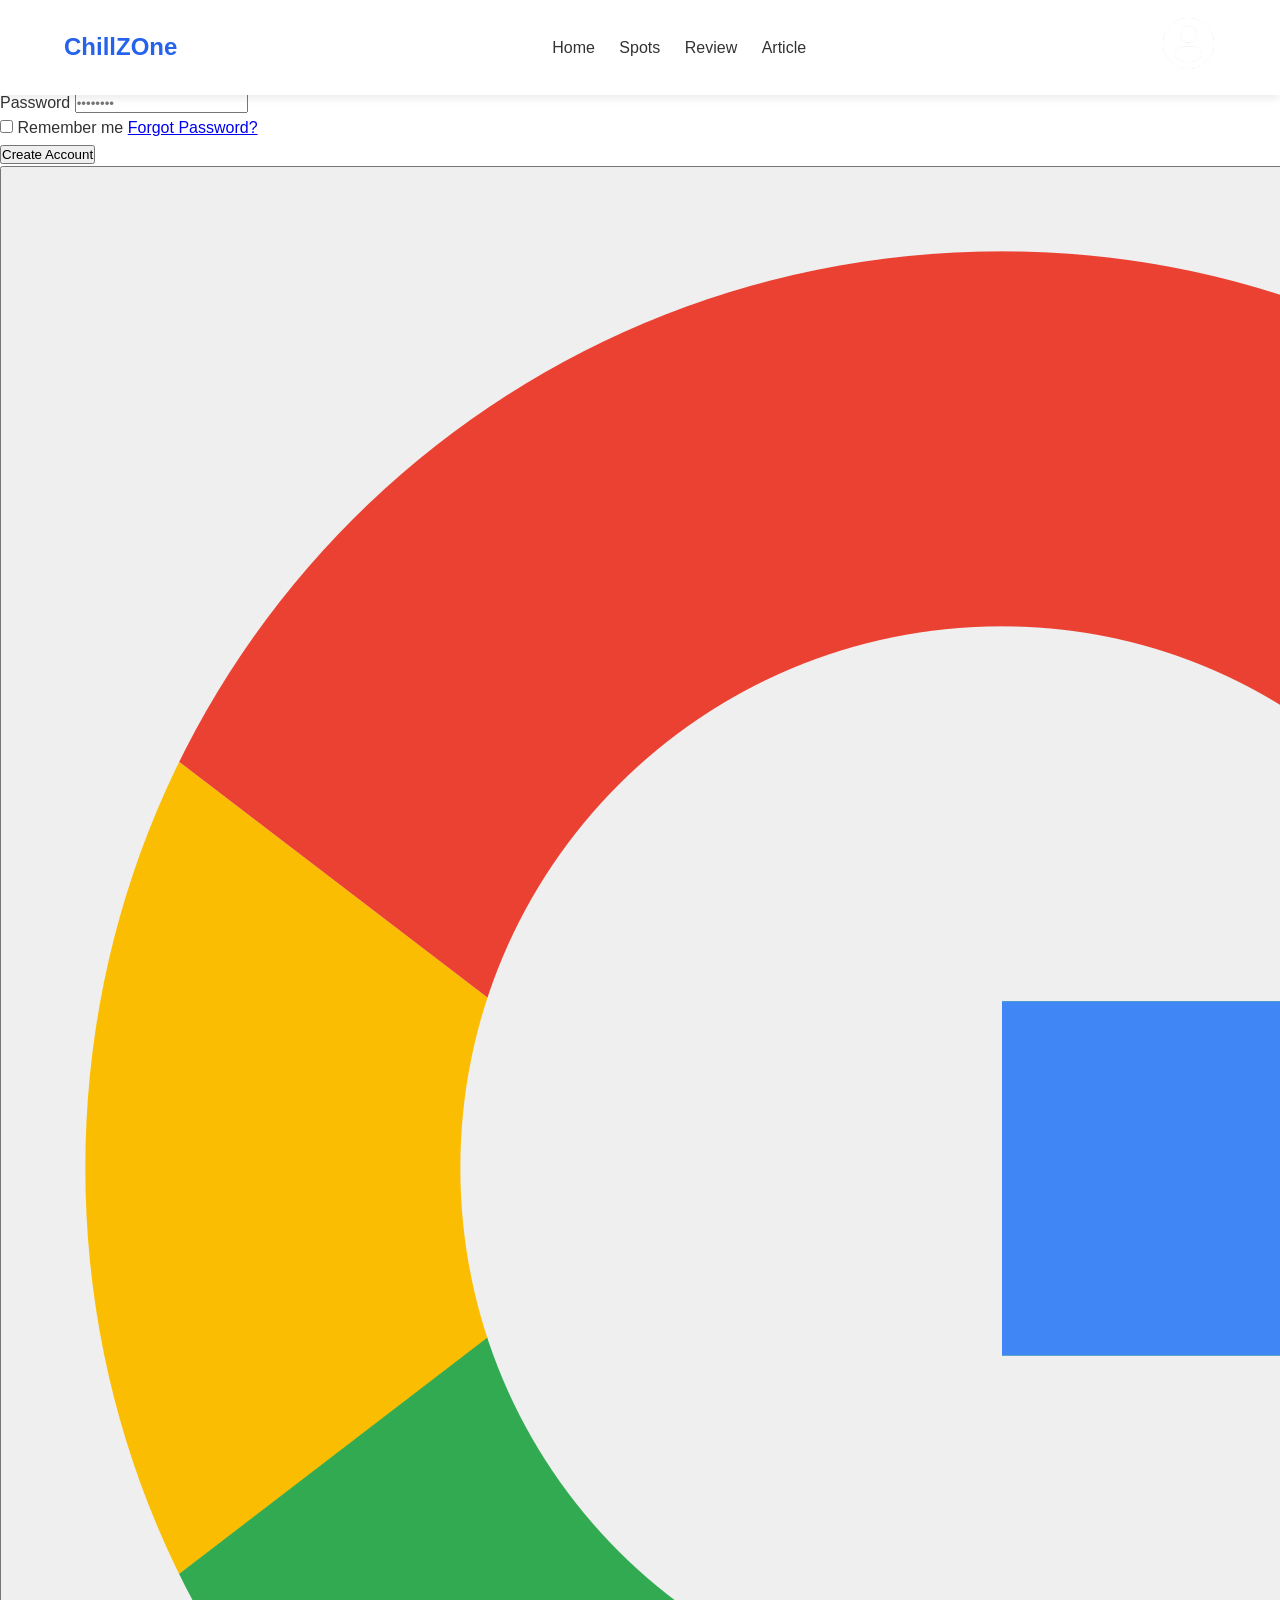
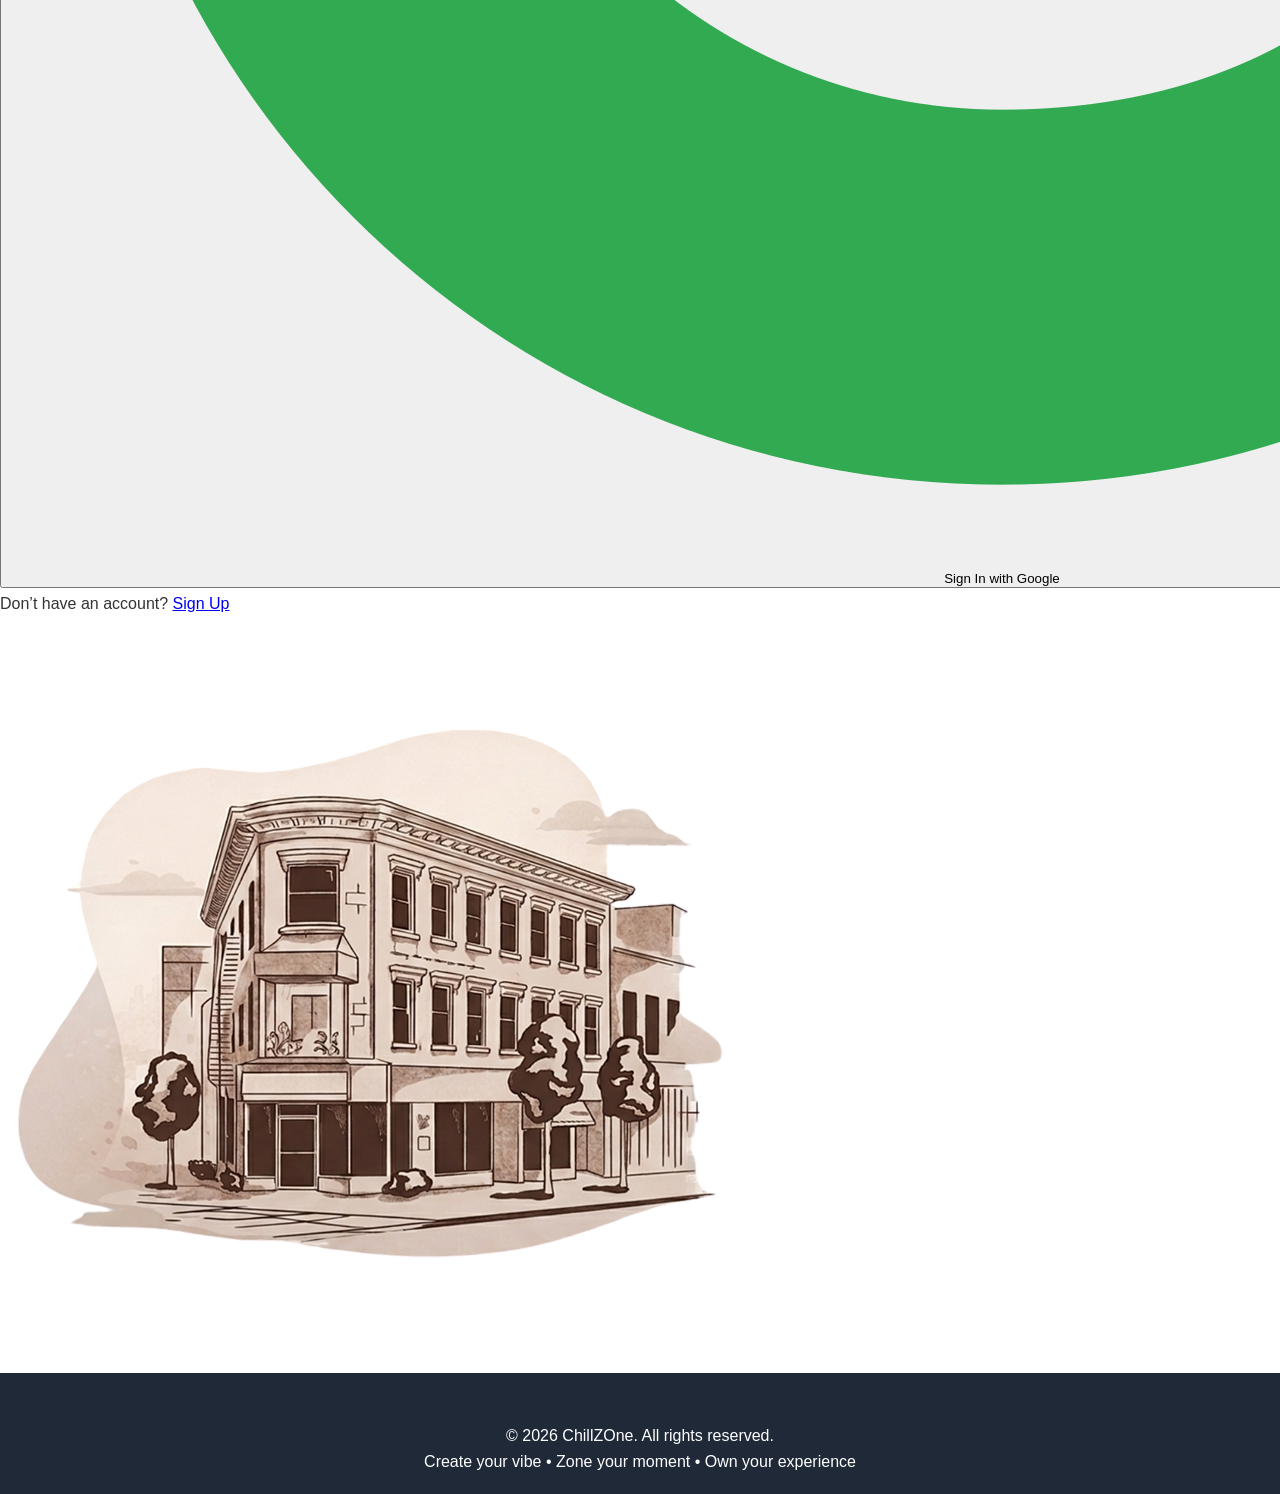
<file: Article/WebCompenyProfile/login.html>
<!DOCTYPE html>
<html lang="en">
<head>
    <meta name="viewport" content="width=device-width, initial-scale=1.0"/>
    <meta charset="utf-8" />
    <title>ChillZOne Login</title>
    <link rel="stylesheet" href="style.css">
    <script src="https://accounts.google.com/gsi/client" async defer></script>
</head>
<body>
    <div class="LOGIN">
        <header class="navbar">
            <div class="logo">ChillZOne</div>
            <nav class="nav-links">
                <a href="#">Home</a>
                <a href="#">Spots</a>
                <a href="#">Review</a>
                <a href="#">Article</a>
            </nav>
            <div class="user-action">
                <img class="user-icon" src="user icon 1.png" alt="User" />
            </div>
        </header>

        <main class="container">
            <section class="login-section">
                <div class="login-header">
                    <h1 class="title">Welcome Back</h1>
                    <p class="subtitle">Welcome back! Please enter your details.</p>
                </div>

                <form class="login-form">
                    <div class="input-group">
                        <label for="email">Email</label>
                        <input id="email" type="email" placeholder="Enter your email" required />
                    </div>

                    <div class="input-group">
                        <label for="password">Password</label>
                        <input id="password" type="password" placeholder="••••••••" required />
                    </div>

                    <div class="form-options">
                        <label class="remember-me">
                            <input type="checkbox" id="remember-me" />
                            <span>Remember me</span>
                        </label>
                        <a href="#" class="forgot-pass">Forgot Password?</a>
                    </div>

                    <button class="btn-primary" type="submit">Create Account</button>
                    
                    <a href="https://accounts.google.com/v3/signin/identifier?authuser=0&continue=https%3A%2F%2Fmyaccount.google.com%2F&ec=GAlAwE&hl=en&service=accountsettings&flowName=GlifWebSignIn&flowEntry=AddSession" class="google-btn-link">
                        <button class="btn-google" type="button">
                            <img src="google.png" alt="Google Logo" />
                            <span>Sign In with Google</span>
                        </button>
                    </a>

                    <p class="signup-text">
                        Don’t have an account? <a href="#">Sign Up</a>
                    </p>
                </form>
            </section>

            <section class="image-section">
                <img class="building-img" src="gambar 1.png" alt="Illustration" />
            </section>
        </main>

        <footer class="footer">
            <p>© 2026 ChillZOne. All rights reserved.<br/>Create your vibe • Zone your moment • Own your experience</p>
        </footer>
    </div>
</body>
</html>
</file>
<file: Spot-detail/Arasta/style.css>
/* RESET & GLOBAL STYLES */
* {
    margin: 0;
    padding: 0;
    box-sizing: border-box;
}

body {
    font-family: 'Poppins', sans-serif;
    background-color: #eae6e1; /* Warna background abu-abu kecokelatan tipis */
    color: #333;
    display: flex;
    flex-direction: column;
    min-height: 100vh;
}

/* NAVBAR */
.navbar {
    background-color: #4a3429; /* Warna cokelat tua */
    color: #ffffff;
    display: flex;
    justify-content: space-between;
    align-items: center;
    padding: 15px 5%;
}

.navbar .logo {
    font-size: 24px;
    font-weight: 700;
}

.nav-links {
    display: flex;
    align-items: center;
    gap: 25px;
}

.nav-links a {
    color: #ffffff;
    text-decoration: none;
    font-size: 16px;
    font-weight: 400;
    transition: opacity 0.2s;
}

.nav-links a:hover {
    opacity: 0.8;
}

.profile-icon svg {
    fill: #ffffff;
    vertical-align: middle;
}

/* MAIN CONTAINER & GRID */
.container {
    flex: 1;
    padding: 30px 5%;
    display: flex;
    justify-content: center;
    align-items: center;
}

.main-grid {
    display: grid;
    grid-template-columns: 1fr 1fr; /* Membagi 50% kiri dan 50% kanan di desktop */
    background-color: #d7cfc7; /* Warna background panel kiri */
    border: 1px solid #999;
    width: 100%;
    max-width: 1200px;
    box-shadow: 0 4px 15px rgba(0,0,0,0.05);
}

/* PANEL DETAIL (KIRI) */
.detail-panel {
    padding: 40px;
    display: flex;
    flex-direction: column;
}

/* TABS */
.tabs {
    display: grid;
    grid-template-columns: repeat(4, 1fr);
    border: 1px solid #4a3429;
    margin-bottom: 30px;
}

.tab-btn {
    background-color: transparent;
    border: none;
    border-right: 1px solid #4a3429;
    padding: 12px 5px;
    font-family: 'Poppins', sans-serif;
    font-weight: 600;
    font-size: 14px;
    cursor: pointer;
    text-align: center;
    color: #4a3429;
}

.tab-btn:last-child {
    border-right: none;
}

.tab-btn.active {
    background-color: #f7d070; /* Warna kuning pastel tombol active */
}

/* INFO TEXT */
.info-content h2 {
    font-size: 22px;
    color: #222;
    margin-bottom: 15px;
}

.info-content h3 {
    font-size: 16px;
    color: #222;
    margin-bottom: 5px;
    font-weight: 600;
}

.description, .address, .hours, .price {
    font-size: 13.5px;
    line-height: 1.6;
    color: #444;
    text-align: justify;
}

.address a {
    color: #444;
}

.divider {
    border: none;
    border-top: 1px solid #a69c94;
    margin: 20px 0;
}

/* PANEL GAMBAR (KANAN) */
.image-panel {
    width: 100%;
    height: 100%;
    overflow: hidden;
}

.image-panel img {
    width: 100%;
    height: 100%;
    object-fit: cover; /* Agar gambar tidak gepeng dan mengisi area kanan */
    display: block;
}

/* FOOTER */
.footer {
    background-color: #eae6e1;
    text-align: center;
    padding: 25px 20px;
    font-size: 12px;
    color: #666;
    border-top: 1px solid #dcd7d0;
}

.footer .tagline {
    margin-top: 5px;
    color: #888;
}


/* --- RESPONSIVE BREAKPOINTS (MEDIA QUERIES) --- */

/* Untuk Tablet / Layar Sedang (Maksimal 900px) */
@media (max-width: 900px) {
    .main-grid {
        grid-template-columns: 1fr; /* Grid berubah menjadi susunan atas-bawah */
    }

    .image-panel {
        height: 400px; /* Membatasi tinggi gambar saat posisi di bawah panel detail */
    }
    
    .detail-panel {
        padding: 30px;
    }
}

/* Untuk Handphone / Layar Kecil (Maksimal 600px) */
@media (max-width: 600px) {
    .navbar {
        flex-direction: column;
        gap: 15px;
        text-align: center;
    }

    .nav-links {
        gap: 15px;
        flex-wrap: wrap;
        justify-content: center;
    }

    .tabs {
        grid-template-columns: repeat(2, 1fr); /* Tab menjadi 2x2 pada layar HP */
        gap: 0;
    }

    .tab-btn {
        border-bottom: 1px solid #4a3429;
    }
    
    .tab-btn:nth-child(even) {
        border-right: none;
    }

    .image-panel {
        height: 250px; /* Gambar mengecil menyesuaikan layar HP */
    }

    .detail-panel {
        padding: 20px;
    }

    .info-content h2 {
        font-size: 18px;
    }
}
.tab-content {
    display: none; /* Menyembunyikan isi konten */
    animation: fadeIn 0.4s ease; /* Efek transisi halus saat berganti */
}

/* KONTEN TAB YANG AKTIF AKAN MUNCUL */
.tab-content.active {
    display: block; 
}

/* Animasi Fade In (Efek transisi muncul perlahan) */
@keyframes fadeIn {
    from {
        opacity: 0;
        transform: translateY(5px);
    }
    to {
        opacity: 1;
        transform: translateY(0);
    }
}

/* Sisanya sama seperti CSS sebelumnya */
* { box-sizing: border-box; margin: 0; padding: 0; }
body { font-family: 'Poppins', sans-serif; background-color: #eae6e1; color: #333; display: flex; flex-direction: column; min-height: 100vh; }
.navbar { background-color: #4a3429; color: #ffffff; display: flex; justify-content: space-between; align-items: center; padding: 15px 5%; }
.navbar .logo { font-size: 24px; font-weight: 700; }
.nav-links { display: flex; align-items: center; gap: 25px; }
.nav-links a { color: #ffffff; text-decoration: none; font-size: 16px; }
.container { flex: 1; padding: 30px 5%; display: flex; justify-content: center; align-items: center; }
.main-grid { display: grid; grid-template-columns: 1fr 1fr; background-color: #d7cfc7; border: 1px solid #999; width: 100%; max-width: 1200px; }
.detail-panel { padding: 40px; display: flex; flex-direction: column; }
.tabs { display: grid; grid-template-columns: repeat(4, 1fr); border: 1px solid #4a3429; margin-bottom: 30px; }
.tab-btn { background-color: transparent; border: none; border-right: 1px solid #4a3429; padding: 12px 5px; font-weight: 600; cursor: pointer; color: #4a3429; }
.tab-btn:last-child { border-right: none; }
.tab-btn.active { background-color: #f7d070; }
.info-content h2 { font-size: 22px; color: #222; margin-bottom: 15px; }
.info-content h3 { font-size: 16px; color: #222; margin-bottom: 5px; font-weight: 600; margin-top: 10px;}
.description, .address, .hours, .price { font-size: 13.5px; line-height: 1.6; color: #444; }
.address a { color: #444; }
.divider { border: none; border-top: 1px solid #a69c94; margin: 20px 0; }
.image-panel img { width: 100%; height: 100%; object-fit: cover; display: block; }
.footer { text-align: center; padding: 25px 20px; font-size: 12px; color: #666; }

@media (max-width: 900px) {
    .main-grid { grid-template-columns: 1fr; }
    .image-panel { height: 350px; }
    .detail-panel { padding: 30px; }
}
@media (max-width: 600px) {
    .navbar { flex-direction: column; gap: 15px; }
    .nav-links { gap: 15px; }
    .tabs { grid-template-columns: repeat(2, 1fr); }
    .tab-btn { border-bottom: 1px solid #4a3429; }
    .tab-btn:nth-child(even) { border-right: none; }
}
</file>
<file: Spot-detail/Baturaden/style.css>
/* ==========================================================================
   1. RESET & GLOBAL STYLES
   ========================================================================== */
* {
    margin: 0;
    padding: 0;
    box-sizing: border-box;
}

body {
    font-family: 'Poppins', sans-serif;
    background-color: #eae6e1; /* Warna background abu-abu kecokelatan tipis */
    color: #333;
    display: flex;
    flex-direction: column;
    min-height: 100vh;
}

/* ==========================================================================
   2. NAVIGATION BAR
   ========================================================================== */
.navbar {
    background-color: #4a3429; /* Warna cokelat tua */
    color: #ffffff;
    display: flex;
    justify-content: space-between;
    align-items: center;
    padding: 15px 5%;
}

.navbar .logo {
    font-size: 24px;
    font-weight: 700;
}

.nav-links {
    display: flex;
    align-items: center;
    gap: 25px;
}

.nav-links a {
    color: #ffffff;
    text-decoration: none;
    font-size: 16px;
    font-weight: 400;
    transition: opacity 0.2s;
}

.nav-links a:hover {
    opacity: 0.8;
}

.profile-icon svg {
    fill: #ffffff;
    vertical-align: middle;
}

/* ==========================================================================
   3. MAIN CONTAINER & GRID SYSTEM
   ========================================================================== */
.container {
    flex: 1;
    padding: 30px 5%;
    display: flex;
    justify-content: center;
    align-items: center;
}

.main-grid {
    display: grid;
    grid-template-columns: 1fr 1fr; /* Membagi 50% kiri dan 50% kanan di desktop */
    background-color: #d7cfc7; /* Warna background panel kiri */
    border: 1px solid #999;
    width: 100%;
    max-width: 1200px;
    box-shadow: 0 4px 15px rgba(0,0,0,0.05);
}

/* PANEL DETAIL (KIRI) */
.detail-panel {
    padding: 40px;
    display: flex;
    flex-direction: column;
}

/* TAB BUTTONS SYSTEM */
.tabs {
    display: grid;
    grid-template-columns: repeat(3, 1fr); /* Diubah ke 3 kolom agar pas dengan jumlah tombol Baturraden */
    border: 1px solid #4a3429;
    margin-bottom: 30px;
}

.tab-btn {
    background-color: transparent;
    border: none;
    border-right: 1px solid #4a3429;
    padding: 12px 5px;
    font-family: 'Poppins', sans-serif;
    font-weight: 600;
    font-size: 14px;
    cursor: pointer;
    text-align: center;
    color: #4a3429;
    transition: background-color 0.2s ease;
}

.tab-btn:last-child {
    border-right: none;
}

.tab-btn.active {
    background-color: #f7d070; /* Warna kuning pastel tombol active */
}

/* ==========================================================================
   4. INFO CONTENT & TAB SWITCHING ANIMATION
   ========================================================================== */
.tab-content {
    display: none; /* Menyembunyikan isi konten secara default */
    animation: fadeIn 0.4s ease; /* Efek transisi halus saat berganti tab */
}

.tab-content.active {
    display: block; /* Memunculkan konten tab yang aktif */
}

.info-content h2 {
    font-size: 22px;
    color: #222;
    margin-bottom: 15px;
}

.info-content h3 {
    font-size: 16px;
    color: #222;
    margin-bottom: 5px;
    font-weight: 600;
    margin-top: 10px;
}

.description, .address, .hours, .price {
    font-size: 13.5px;
    line-height: 1.6;
    color: #444;
    text-align: justify;
}

.address a {
    color: #444;
}

.divider {
    border: none;
    border-top: 1px solid #a69c94;
    margin: 20px 0;
}

/* ANIMASI FADE IN */
@keyframes fadeIn {
    from {
        opacity: 0;
        transform: translateY(5px);
    }
    to {
        opacity: 1;
        transform: translateY(0);
    }
}

/* ==========================================================================
   5. IMAGE PANEL (KANAN)
   ========================================================================== */
.image-panel {
    width: 100%;
    height: 100%;
    overflow: hidden;
}

.image-panel img {
    width: 100%;
    height: 100%;
    object-fit: cover; /* Agar gambar tidak gepeng dan mengisi area kanan */
    display: block;
}

/* ==========================================================================
   6. FOOTER
   ========================================================================== */
.footer {
    background-color: #eae6e1;
    text-align: center;
    padding: 25px 20px;
    font-size: 12px;
    color: #666;
    border-top: 1px solid #dcd7d0;
}

.footer .tagline {
    margin-top: 5px;
    color: #888;
}

/* ==========================================================================
   7. RESPONSIVE BREAKPOINTS (MEDIA QUERIES)
   ========================================================================== */

/* Untuk Tablet / Layar Sedang (Maksimal 900px) */
@media (max-width: 900px) {
    .main-grid {
        grid-template-columns: 1fr; /* Grid berubah menjadi susunan atas-bawah */
    }

    .image-panel {
        height: 350px; /* Membatasi tinggi gambar saat posisi di bawah panel detail */
    }
    
    .detail-panel {
        padding: 30px;
    }
}

/* Untuk Handphone / Layar Kecil (Maksimal 600px) */
@media (max-width: 600px) {
    .navbar {
        flex-direction: column;
        gap: 15px;
        text-align: center;
    }

    .nav-links {
        gap: 15px;
        flex-wrap: wrap;
        justify-content: center;
    }

    .tabs {
        grid-template-columns: 1fr; /* Diubah ke 1fr penuh di HP agar tumpukan tombol vertikalnya rapi */
        gap: 0;
    }

    .tab-btn {
        border-right: none;
        border-bottom: 1px solid #4a3429;
    }
    
    .tab-btn:last-child {
        border-bottom: none;
    }

    .image-panel {
        height: 250px; /* Gambar mengecil menyesuaikan layar HP */
    }

    .detail-panel {
        padding: 20px;
    }

    .info-content h2 {
        font-size: 18px;
    }
}
</file>
<file: Spot-detail/Bayan/style.css>
/* RESET & GLOBAL STYLES */
* {
    margin: 0;
    padding: 0;
    box-sizing: border-box;
}

body {
    font-family: 'Poppins', sans-serif;
    background-color: #eae6e1; /* Warna background abu-abu kecokelatan tipis */
    color: #333;
    display: flex;
    flex-direction: column;
    min-height: 100vh;
}

/* NAVBAR */
.navbar {
    background-color: #4a3429; /* Warna cokelat tua */
    color: #ffffff;
    display: flex;
    justify-content: space-between;
    align-items: center;
    padding: 15px 5%;
}

.navbar .logo {
    font-size: 24px;
    font-weight: 700;
}

.nav-links {
    display: flex;
    align-items: center;
    gap: 25px;
}

.nav-links a {
    color: #ffffff;
    text-decoration: none;
    font-size: 16px;
    font-weight: 400;
    transition: opacity 0.2s;
}

.nav-links a:hover {
    opacity: 0.8;
}

.profile-icon svg {
    fill: #ffffff;
    vertical-align: middle;
}

/* MAIN CONTAINER & GRID */
.container {
    flex: 1;
    padding: 30px 5%;
    display: flex;
    justify-content: center;
    align-items: center;
}

.main-grid {
    display: grid;
    grid-template-columns: 1fr 1fr; /* Membagi 50% kiri dan 50% kanan di desktop */
    background-color: #d7cfc7; /* Warna background panel kiri */
    border: 1px solid #999;
    width: 100%;
    max-width: 1200px;
    box-shadow: 0 4px 15px rgba(0,0,0,0.05);
}

/* PANEL DETAIL (KIRI) */
.detail-panel {
    padding: 40px;
    display: flex;
    flex-direction: column;
}

/* TABS */
.tabs {
    display: grid;
    grid-template-columns: repeat(4, 1fr);
    border: 1px solid #4a3429;
    margin-bottom: 30px;
}

.tab-btn {
    background-color: transparent;
    border: none;
    border-right: 1px solid #4a3429;
    padding: 12px 5px;
    font-family: 'Poppins', sans-serif;
    font-weight: 600;
    font-size: 14px;
    cursor: pointer;
    text-align: center;
    color: #4a3429;
}

.tab-btn:last-child {
    border-right: none;
}

.tab-btn.active {
    background-color: #f7d070; /* Warna kuning pastel tombol active */
}

/* INFO TEXT */
.info-content h2 {
    font-size: 22px;
    color: #222;
    margin-bottom: 15px;
}

.info-content h3 {
    font-size: 16px;
    color: #222;
    margin-bottom: 5px;
    font-weight: 600;
}

.description, .address, .hours, .price {
    font-size: 13.5px;
    line-height: 1.6;
    color: #444;
    text-align: justify;
}

.address a {
    color: #444;
}

.divider {
    border: none;
    border-top: 1px solid #a69c94;
    margin: 20px 0;
}

/* PANEL GAMBAR (KANAN) */
.image-panel {
    width: 100%;
    height: 100%;
    overflow: hidden;
}

.image-panel img {
    width: 100%;
    height: 100%;
    object-fit: cover; /* Agar gambar tidak gepeng dan mengisi area kanan */
    display: block;
}

/* FOOTER */
.footer {
    background-color: #eae6e1;
    text-align: center;
    padding: 25px 20px;
    font-size: 12px;
    color: #666;
    border-top: 1px solid #dcd7d0;
}

.footer .tagline {
    margin-top: 5px;
    color: #888;
}


/* --- RESPONSIVE BREAKPOINTS (MEDIA QUERIES) --- */

/* Untuk Tablet / Layar Sedang (Maksimal 900px) */
@media (max-width: 900px) {
    .main-grid {
        grid-template-columns: 1fr; /* Grid berubah menjadi susunan atas-bawah */
    }

    .image-panel {
        height: 400px; /* Membatasi tinggi gambar saat posisi di bawah panel detail */
    }
    
    .detail-panel {
        padding: 30px;
    }
}

/* Untuk Handphone / Layar Kecil (Maksimal 600px) */
@media (max-width: 600px) {
    .navbar {
        flex-direction: column;
        gap: 15px;
        text-align: center;
    }

    .nav-links {
        gap: 15px;
        flex-wrap: wrap;
        justify-content: center;
    }

    .tabs {
        grid-template-columns: repeat(2, 1fr); /* Tab menjadi 2x2 pada layar HP */
        gap: 0;
    }

    .tab-btn {
        border-bottom: 1px solid #4a3429;
    }
    
    .tab-btn:nth-child(even) {
        border-right: none;
    }

    .image-panel {
        height: 250px; /* Gambar mengecil menyesuaikan layar HP */
    }

    .detail-panel {
        padding: 20px;
    }

    .info-content h2 {
        font-size: 18px;
    }
}
.tab-content {
    display: none; /* Menyembunyikan isi konten */
    animation: fadeIn 0.4s ease; /* Efek transisi halus saat berganti */
}

/* KONTEN TAB YANG AKTIF AKAN MUNCUL */
.tab-content.active {
    display: block; 
}

/* Animasi Fade In (Efek transisi muncul perlahan) */
@keyframes fadeIn {
    from {
        opacity: 0;
        transform: translateY(5px);
    }
    to {
        opacity: 1;
        transform: translateY(0);
    }
}

/* Sisanya sama seperti CSS sebelumnya */
* { box-sizing: border-box; margin: 0; padding: 0; }
body { font-family: 'Poppins', sans-serif; background-color: #eae6e1; color: #333; display: flex; flex-direction: column; min-height: 100vh; }
.navbar { background-color: #4a3429; color: #ffffff; display: flex; justify-content: space-between; align-items: center; padding: 15px 5%; }
.navbar .logo { font-size: 24px; font-weight: 700; }
.nav-links { display: flex; align-items: center; gap: 25px; }
.nav-links a { color: #ffffff; text-decoration: none; font-size: 16px; }
.container { flex: 1; padding: 30px 5%; display: flex; justify-content: center; align-items: center; }
.main-grid { display: grid; grid-template-columns: 1fr 1fr; background-color: #d7cfc7; border: 1px solid #999; width: 100%; max-width: 1200px; }
.detail-panel { padding: 40px; display: flex; flex-direction: column; }
.tabs { display: grid; grid-template-columns: repeat(4, 1fr); border: 1px solid #4a3429; margin-bottom: 30px; }
.tab-btn { background-color: transparent; border: none; border-right: 1px solid #4a3429; padding: 12px 5px; font-weight: 600; cursor: pointer; color: #4a3429; }
.tab-btn:last-child { border-right: none; }
.tab-btn.active { background-color: #f7d070; }
.info-content h2 { font-size: 22px; color: #222; margin-bottom: 15px; }
.info-content h3 { font-size: 16px; color: #222; margin-bottom: 5px; font-weight: 600; margin-top: 10px;}
.description, .address, .hours, .price { font-size: 13.5px; line-height: 1.6; color: #444; }
.address a { color: #444; }
.divider { border: none; border-top: 1px solid #a69c94; margin: 20px 0; }
.image-panel img { width: 100%; height: 100%; object-fit: cover; display: block; }
.footer { text-align: center; padding: 25px 20px; font-size: 12px; color: #666; }

@media (max-width: 900px) {
    .main-grid { grid-template-columns: 1fr; }
    .image-panel { height: 350px; }
    .detail-panel { padding: 30px; }
}
@media (max-width: 600px) {
    .navbar { flex-direction: column; gap: 15px; }
    .nav-links { gap: 15px; }
    .tabs { grid-template-columns: repeat(2, 1fr); }
    .tab-btn { border-bottom: 1px solid #4a3429; }
    .tab-btn:nth-child(even) { border-right: none; }
}
</file>
<file: Article/WebCompenyProfile/style.css>
/* Reset & Dasar */
* {
    margin: 0;
    padding: 0;
    box-sizing: border-box;
    font-family: 'Segoe UI', Tahoma, Geneva, Verdana, sans-serif;
}

body {
    line-height: 1.6;
    color: #333;
    scroll-behavior: smooth;
}

/* Header & Navigasi */
header {
    background: #ffffff;
    padding: 1rem 5%;
    display: flex;
    justify-content: space-between;
    align-items: center;
    position: fixed;
    width: 100%;
    top: 0;
    box-shadow: 0 2px 10px rgba(0,0,0,0.1);
    z-index: 1000;
}

.logo {
    font-size: 1.5rem;
    font-weight: bold;
    color: #2563eb;
}

nav a {
    text-decoration: none;
    color: #333;
    margin-left: 20px;
    font-weight: 500;
    transition: color 0.3s;
}

nav a:hover {
    color: #2563eb;
}

/* Hero Section */
        .hero {
            height: 100vh;
            background: linear-gradient(rgba(0,0,0,0.6), rgba(0,0,0,0.6)), 
                        url('https://images.unsplash.com/photo-1497215728101-856f4ea42174?auto=format&fit=crop&w=1350&q=80');
            background-size: cover;
            background-position: center;
            display: flex;
            flex-direction: column;
            justify-content: center;
            align-items: center;
            text-align: center;
            color: white;
            padding: 0 20px;
        }

        .hero h1 {
            font-size: 3rem;
            margin-bottom: 1rem;
        }

        .hero p {
            font-size: 1.2rem;
            margin-bottom: 2rem;
            max-width: 600px;
        }

        .btn {
            background: #2563eb;
            color: white;
            padding: 12px 30px;
            text-decoration: none;
            border-radius: 5px;
            font-weight: bold;
            transition: background 0.3s;
        }

        .btn:hover {
            background: #1d4ed8;
        }

        /* Fitur / Layanan */
        .features {
            padding: 80px 5%;
            background: #f9fafb;
            display: grid;
            grid-template-columns: repeat(auto-fit, minmax(250px, 1fr));
            gap: 30px;
            text-align: center;
        }

        .feature-card {
            background: white;
            padding: 40px;
            border-radius: 10px;
            box-shadow: 0 4px 6px rgba(0,0,0,0.05);
        }

        .feature-card h3 {
            margin-bottom: 15px;
            color: #2563eb;
        }

        /* Footer */
        footer {
            background: #1f2937;
            color: white;
            padding: 50px 5% 20px;
            text-align: center;
        }

        .footer-content {
            margin-bottom: 30px;
        }

        .copyright {
            border-top: 1px solid #374151;
            padding-top: 20px;
            font-size: 0.9rem;
            color: #9ca3af;
        }

        /* Mobile Responsive */
        @media (max-width: 768px) {
            .hero h1 { font-size: 2rem; }
            nav { display: none; } /* Sederhananya kita sembunyikan nav di mobile */
        }
</file>
